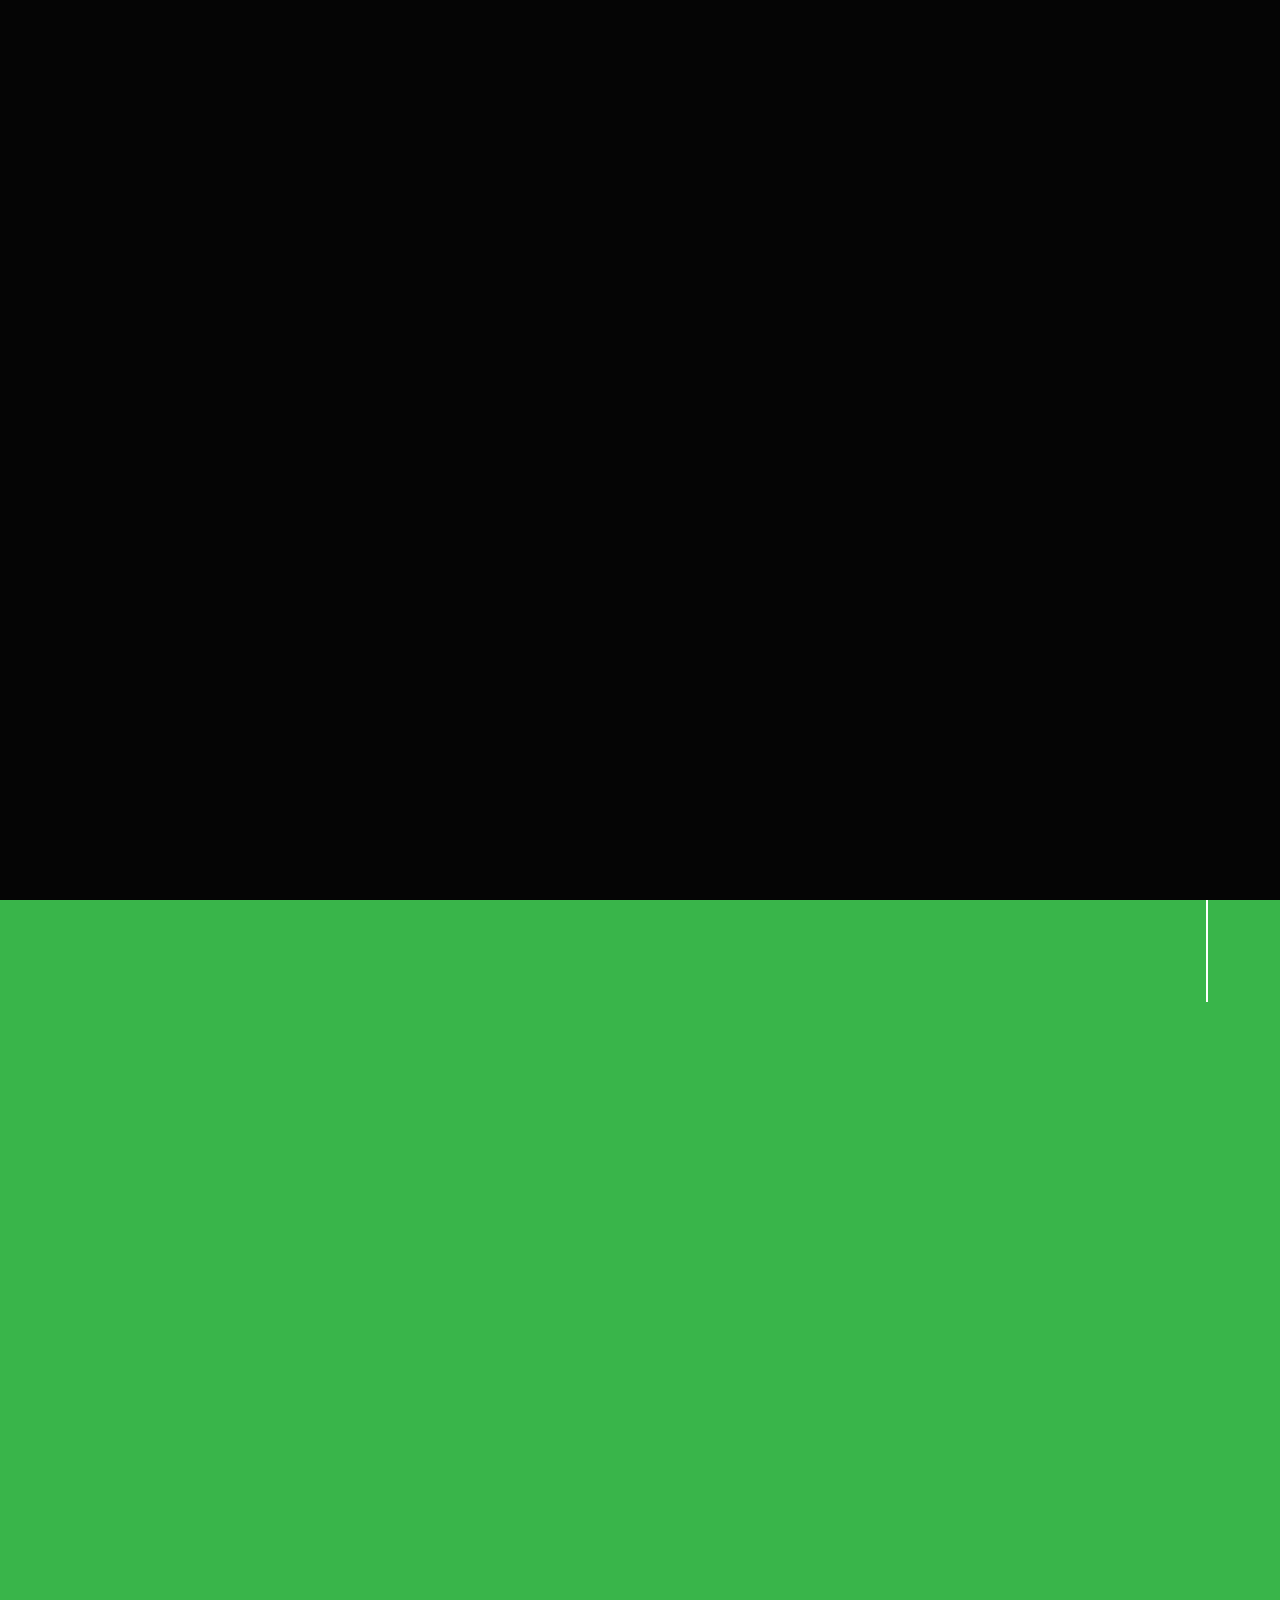
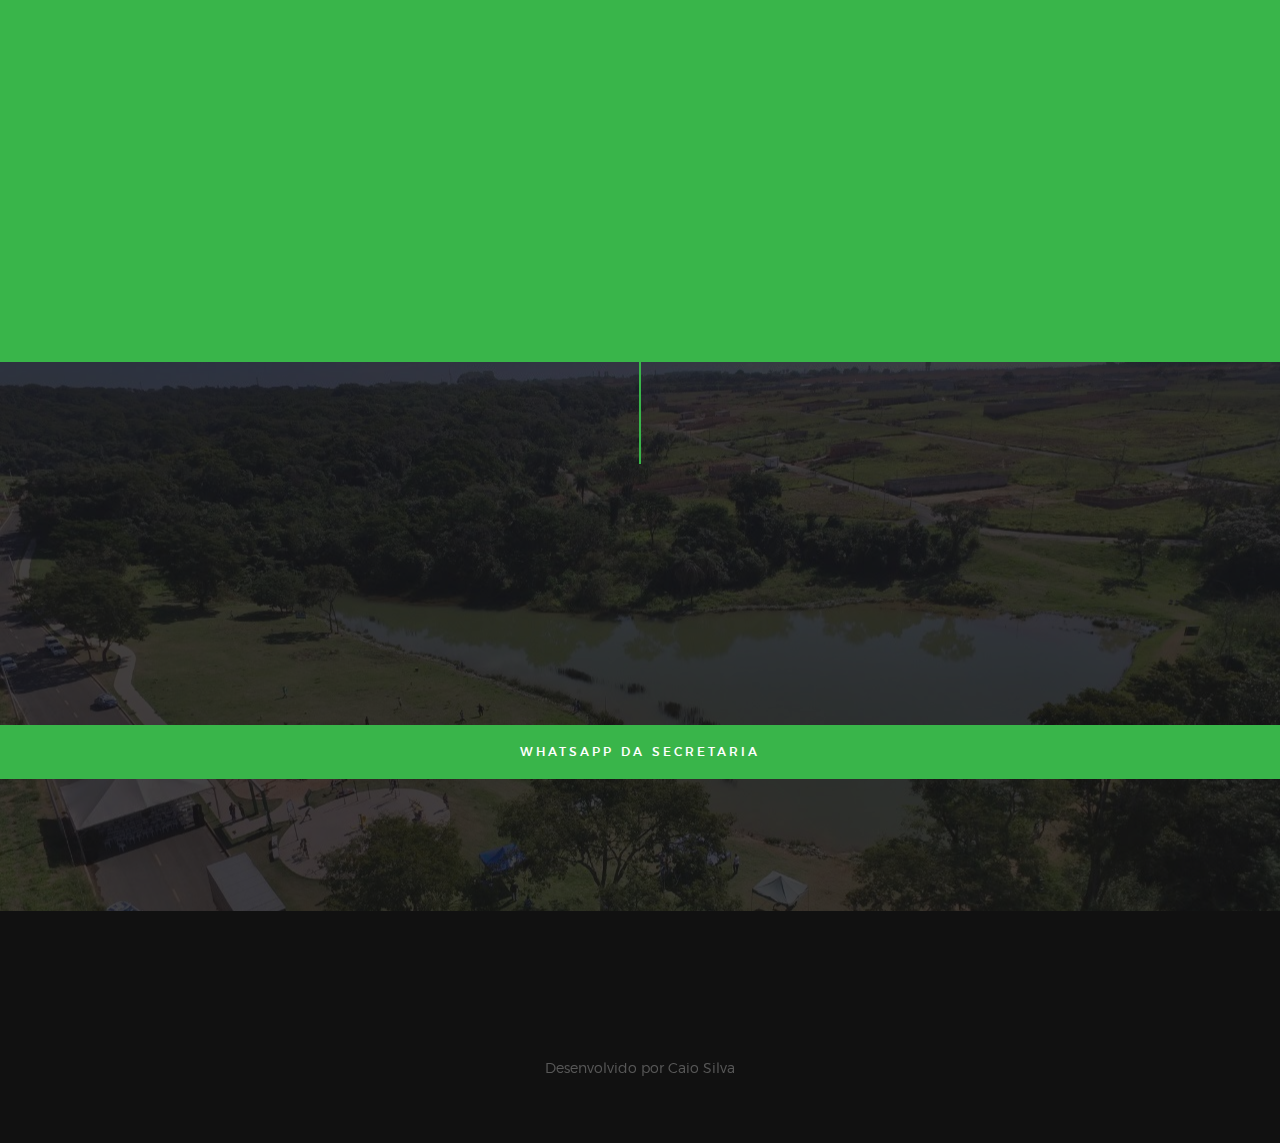
<file: index.html>
<!DOCTYPE html>
<html class="no-js" lang="pt-BR">


<head>

    <!--- basic page needs
    ================================================== -->
    <meta charset="utf-8">
    <title>Meio Ambiente</title>
    <meta name="description" content="">
    <meta name="author" content="">

    <!-- mobile specific metas
    ================================================== -->
    <meta name="viewport" content="width=device-width, initial-scale=1">

    <!-- CSS
    ================================================== -->
    <link rel="stylesheet" href="css/base.css">
    <link rel="stylesheet" href="css/vendor.css">
    <link rel="stylesheet" href="css/main.css">

    <!-- script
    ================================================== -->
    <script src="js/modernizr.js"></script>
    <script src="js/pace.min.js"></script>
</head>

<body id="top">

    <!-- header
    ================================================== -->
    <header class="s-header">
        <nav class="header-nav">

            <a href="#0" class="header-nav__close" title="close"><span>Close</span></a>

            <div class="header-nav__content">
                <h3>Meio Ambiente</h3>

                <ul class="header-nav__list">
                    <li class="current"><a class="smoothscroll" href="#home" title="home">Inicio</a></li>
                    <li><a class="smoothscroll" href="#about" title="about">Entenda mais</a></li>
                    <li><a class="smoothscroll" href="#contact" title="contact">Contato</a></li>
                </ul>
                <ul class="header-nav__social">
                    <li>
                        <a href="https://www.instagram.com/meioambienteval/"><i class="fa fa-instagram"></i></a>
                    </li>
                </ul>

            </div> <!-- end header-nav__content -->

        </nav> <!-- end header-nav -->

        <a class="header-menu-toggle" href="#0">
            <span class="header-menu-text">Menu</span>
            <span class="header-menu-icon"></span>
        </a>

    </header> <!-- end s-header -->


    <!-- home
    ================================================== -->
    <section id="home" class="s-home target-section" data-parallax="scroll" data-image-src="images/hero-bg.jpg"
        data-natural-width=3000 data-natural-height=2000 data-position-y=center>

        <div class="overlay"></div>
        <div class="shadow-overlay"></div>

        <div class="home-content">

            <div class="row home-content__main">

                <h3>Meio Ambiente em Ação </h3>

                <h1>
                    Parabéns, você ajudou <br>
                    a reduzir a emissão <br>
                    de gás carbono! <br>

                </h1>
                <h3>Acesse a cartilha virtual: </h3>
                <div class="home-content__buttons">
                    <a href="pdf1.html" class="btn btn--stroke">
                        Animais Silvestres
                    </a>
                    <a href="pdf2.html" class="btn btn--stroke">
                        Queimadas
                    </a>
                    <a href="pdf3.html" class="btn btn--stroke">
                        água e Biodiversidade
                    </a>
                </div>

            </div>

            <div class="home-content__scroll">
                <a href="#about" class="scroll-link smoothscroll">
                    <span>Entenda Mais</span>
                </a>
            </div>

            <div class="home-content__line"></div>

        </div> <!-- end home-content -->

    </section> <!-- end s-home -->


    <!-- Entenda Mais
    ================================================== -->
    <section id='about' class="s-about">

        <div class="row section-header has-bottom-sep" data-aos="fade-up">
            <div class="col-full">
                <h3 class="subhead subhead--dark">Meio Ambiente em ação</h3>
                <h1 class="display-1 display-1--light">Entenda mais</h1>
            </div>
        </div> <!-- end section-header -->

        <div class="row about-desc" data-aos="fade-up">
            <div class="col-full">
                <p>
                    Em vez de utilizar cartilhas impressa em papel, a secretaria optou
                    por distribuir cartilhas virtuais.
                    <br>

                    Essa medida representa uma economia significativa de recursos naturais, como água e energia, que
                    seriam utilizados no processo de produção dos panfletos impressos, além de evitar a geração de
                    resíduos que demoram anos para se decompor na natureza.
                    <br>

                    Com essa iniciativa, a Secretaria de Meio Ambiente demonstra seu comprometimento com a
                    sustentabilidade e incentiva a população a adotar práticas mais conscientes e responsáveis em
                    relação ao meio ambiente.
                    <br>
                </p>
            </div>
        </div> <!-- end about-desc -->

        <div class="row about-stats stats block-1-4 block-m-1-2 block-mob-full" data-aos="fade-up">

            <div class="col-block stats__col ">
                <div class="stats__count">12</div>
                <h5>KG de CO² a menos </h5>
            </div>
            <div class="col-block stats__col">
                <div class="stats__count">20</div>
                <h5>Arvores Preservadas</h5>
            </div>
        </div> <!-- end about-stats -->

        <div class="about__line"></div>

    </section> <!-- end s-about -->

    <!-- contact
    ================================================== -->
    <section id="contact" class="s-contact">

        <div class="overlay"></div>
        <div class="contact__line"></div>

        <div class="row section-header" data-aos="fade-up">
            <div class="col-full">
                <h3 class="subhead">Contato</h3>
                <h1 class="display-2 display-2--light">O sucesso do Meio Ambiente depende do apoio da comunidade</h1>
            </div>
        </div>


        <div class="form-field">
            <button href="https://wa.me/message/YBXAW2BMRGTIM1" class="full-width btn--primary">WhatsApp da
                Secretaria</button>
        </div>
    </section> <!-- end s-contact -->


    <!-- footer
    ================================================== -->
    <footer>



        <div class="row footer-bottom">

            <div class="col-twelve">
                <div class="copyright">
                    <span>Desenvolvido por Caio Silva</span>
                </div>
                <div class="go-top">
                    <a class="smoothscroll" title="Back to Top" href="#top"><i class="icon-arrow-up"
                            aria-hidden="true"></i></a>
                </div>
            </div>

        </div> <!-- end footer-bottom -->

    </footer> <!-- end footer -->
    <!-- preloader
    ================================================== -->
    <div id="preloader">
        <div id="loader">
            <div class="line-scale-pulse-out">
                <div></div>
                <div></div>
                <div></div>
                <div></div>
                <div></div>
            </div>
        </div>
    </div>


    <!-- Java Script
    ================================================== -->
    <script src="js/jquery-3.2.1.min.js"></script>
    <script src="js/plugins.js"></script>
    <script src="js/main.js"></script>

</body>

</html>
</file>
<file: css/base.css>
/* =================================================================== 
 *
 *  Glint v1.0 Base Stylesheet
 *  11-20-2017
 *  ------------------------------------------------------------------
 *
 *  TOC:
 *  # imports 
 *  # normalize
 *  # basic/base setup styles
 *      ## Media
 *      ## Typography resets 
 *      ## links
 *      ## inputs
 *  # grid
 *      ## medium size devices
 *      ## tablets
 *      ## mobile devices
 *      ## small mobile devices
 *  # block grids
 *      ## medium size devices
 *      ## tablets
 *      ## mobile devices
 *      ## small mobile devices
 *  # MISC
 *
 * =================================================================== */


/* ===================================================================
 * # imports 
 *
 * ------------------------------------------------------------------- */
@import url("font-awesome/css/font-awesome.min.css");
@import url("micons/micons.css");
@import url("fonts.css");


/* ===================================================================
 * # normalize
 * normalize.css v5.0.0 | MIT License | 
 * github.com/necolas/normalize.css
 *
 * ------------------------------------------------------------------- */
html {
    font-family: sans-serif;
    line-height: 1.15;
    -ms-text-size-adjust: 100%;
    -webkit-text-size-adjust: 100%;
}

body {
    margin: 0;
}

article,
aside,
footer,
header,
nav,
section {
    display: block;
}

h1 {
    font-size: 2em;
    margin: 0.67em 0;
}

figcaption,
figure,
main {
    display: block;
}

figure {
    margin: 1em 40px;
}

hr {
    box-sizing: content-box;
    height: 0;
    overflow: visible;
}

pre {
    font-family: monospace, monospace;
    font-size: 1em;
}

a {
    background-color: transparent;
    -webkit-text-decoration-skip: objects;
}

a:active,
a:hover {
    outline-width: 0;
}

abbr[title] {
    border-bottom: none;
    text-decoration: underline;
    text-decoration: underline dotted;
}

b,
strong {
    font-weight: inherit;
}

b,
strong {
    font-weight: bolder;
}

code,
kbd,
samp {
    font-family: monospace, monospace;
    font-size: 1em;
}

dfn {
    font-style: italic;
}

mark {
    background-color: #ff0;
    color: #000;
}

small {
    font-size: 80%;
}

sub,
sup {
    font-size: 75%;
    line-height: 0;
    position: relative;
    vertical-align: baseline;
}

sub {
    bottom: -0.25em;
}

sup {
    top: -0.5em;
}

audio,
video {
    display: inline-block;
}

audio:not([controls]) {
    display: none;
    height: 0;
}

img {
    border-style: none;
}

svg:not(:root) {
    overflow: hidden;
}

button,
input,
optgroup,
select,
textarea {
    font-family: sans-serif;
    font-size: 100%;
    line-height: 1.15;
    margin: 0;
}

button,
input {
    overflow: visible;
}

button,
select {
    text-transform: none;
}

button,
html [type="button"],
[type="reset"],
[type="submit"] {
    -webkit-appearance: button;
}

button::-moz-focus-inner,
[type="button"]::-moz-focus-inner,
[type="reset"]::-moz-focus-inner,
[type="submit"]::-moz-focus-inner {
    border-style: none;
    padding: 0;
}

button:-moz-focusring,
[type="button"]:-moz-focusring,
[type="reset"]:-moz-focusring,
[type="submit"]:-moz-focusring {
    outline: 1px dotted ButtonText;
}

fieldset {
    border: 1px solid #c0c0c0;
    margin: 0 2px;
    padding: 0.35em 0.625em 0.75em;
}

legend {
    box-sizing: border-box;
    color: inherit;
    display: table;
    max-width: 100%;
    padding: 0;
    white-space: normal;
}

progress {
    display: inline-block;
    vertical-align: baseline;
}

textarea {
    overflow: auto;
}

[type="checkbox"],
[type="radio"] {
    box-sizing: border-box;
    padding: 0;
}

[type="number"]::-webkit-inner-spin-button,
[type="number"]::-webkit-outer-spin-button {
    height: auto;
}

[type="search"] {
    -webkit-appearance: textfield;
    outline-offset: -2px;
}

[type="search"]::-webkit-search-cancel-button,
[type="search"]::-webkit-search-decoration {
    -webkit-appearance: none;
}

::-webkit-file-upload-button {
    -webkit-appearance: button;
    font: inherit;
}

details,
menu {
    display: block;
}

summary {
    display: list-item;
}

canvas {
    display: inline-block;
}

template {
    display: none;
}

[hidden] {
    display: none;
}


/* ===================================================================
 * # basic/base setup styles
 *
 * ------------------------------------------------------------------- */
html {
    font-size: 62.5%;
    box-sizing: border-box;
}

*,
*::before,
*::after {
    box-sizing: inherit;
}

body {
    font-weight: normal;
    line-height: 1;
    word-wrap: break-word;
    text-rendering: optimizeLegibility;
    -webkit-overflow-scrolling: touch;
    -webkit-text-size-adjust: none;
}

body,
input,
button {
    -moz-osx-font-smoothing: grayscale;
    -webkit-font-smoothing: antialiased;
}


/* ------------------------------------------------------------------- 
 * ## Media
 * ------------------------------------------------------------------- */
img,
video {
    max-width: 100%;
    height: auto;
}


/* ------------------------------------------------------------------- 
 * ## Typography resets 
 * ------------------------------------------------------------------- */
div,
dl,
dt,
dd,
ul,
ol,
li,
h1,
h2,
h3,
h4,
h5,
h6,
pre,
form,
p,
blockquote,
th,
td {
    margin: 0;
    padding: 0;
}

h1,
h2,
h3,
h4,
h5,
h6 {
    -webkit-font-smoothing: auto;
    -webkit-font-smoothing: antialiased;
    -webkit-font-variant-ligatures: common-ligatures;
    -moz-font-variant-ligatures: common-ligatures;
    font-variant-ligatures: common-ligatures;
    text-rendering: optimizeLegibility;
}

em,
i {
    font-style: italic;
    line-height: inherit;
}

strong,
b {
    font-weight: bold;
    line-height: inherit;
}

small {
    font-size: 60%;
    line-height: inherit;
}

ol,
ul {
    list-style: none;
}

li {
    display: block;
}


/* ------------------------------------------------------------------- 
 * ## links 
 * ------------------------------------------------------------------- */
a {
    text-decoration: none;
    line-height: inherit;
}

a img {
    border: none;
}


/* ------------------------------------------------------------------- 
 * ## inputs 
 * ------------------------------------------------------------------- */
fieldset {
    margin: 0;
    padding: 0;
}

input[type="email"],
input[type="number"],
input[type="search"],
input[type="text"],
input[type="tel"],
input[type="url"],
input[type="password"],
textarea {
    -webkit-appearance: none;
    -moz-appearance: none;
    -ms-appearance: none;
    -o-appearance: none;
    appearance: none;
}


/* ===================================================================
 * # grid
 *
 * ------------------------------------------------------------------- */
.row {
    width: 94%;
    max-width: 1200px;
    margin: 0 auto;
}

.row:after {
    content: "";
    display: table;
    clear: both;
}

.row .row {
    width: auto;
    max-width: none;
    margin-left: -20px;
    margin-right: -20px;
}


/* column blocks
 * -------------------------------------- */
[class*="col-"] {
    float: left;
    padding: 0 20px;
}

[class*="col-"]+[class*="col-"].end {
    float: right;
}


/* column width classes 
 * -------------------------------------- */
.col-one {
    width: 8.33333%;
}

.col-two,
.col-1-6 {
    width: 16.66667%;
}

.col-three,
.col-1-4 {
    width: 25%;
}

.col-four,
.col-1-3 {
    width: 33.33333%;
}

.col-five {
    width: 41.66667%;
}

.col-six,
.col-1-2 {
    width: 50%;
}

.col-seven {
    width: 58.33333%;
}

.col-eight,
.col-2-3 {
    width: 66.66667%;
}

.col-nine,
.col-3-4 {
    width: 75%;
}

.col-ten,
.col-5-6 {
    width: 83.33333%;
}

.col-eleven {
    width: 91.66667%;
}

.col-twelve,
.col-full {
    width: 100%;
}


/* ------------------------------------------------------------------- 
 * ## medium size devices
 * ------------------------------------------------------------------- */
@media only screen and (max-width: 1200px) {
    .row .row {
        margin-left: -15px;
        margin-right: -15px;
    }
    [class*="col-"] {
        padding: 0 15px;
    }
    .md-two,
    .md-1-6 {
        width: 16.66667%;
    }
    .md-one {
        width: 8.33333%;
    }
    .md-three,
    .md-1-4 {
        width: 25%;
    }
    .md-four,
    .md-1-3 {
        width: 33.33333%;
    }
    .md-five {
        width: 41.66667%;
    }
    .md-six,
    .md-1-2 {
        width: 50%;
    }
    .md-seven {
        width: 58.33333%;
    }
    .md-eight,
    .md-2-3 {
        width: 66.66667%;
    }
    .md-nine,
    .md-3-4 {
        width: 75%;
    }
    .md-ten,
    .md-5-6 {
        width: 83.33333%;
    }
    .md-eleven {
        width: 91.66667%;
    }
    .md-twelve,
    .md-full {
        width: 100%;
    }
}


/* ------------------------------------------------------------------- 
 * ## tablets
 * ------------------------------------------------------------------- */
@media only screen and (max-width: 800px) {
    .row {
        width: 90%;
    }
    .tab-1-4 {
        width: 25%;
    }
    .tab-1-3 {
        width: 33.33333%;
    }
    .tab-1-2 {
        width: 50%;
    }
    .tab-2-3 {
        width: 66.66667%;
    }
    .tab-3-4 {
        width: 75%;
    }
    .tab-full {
        width: 100%;
    }
}


/* ------------------------------------------------------------------- 
 * ## mobile devices
 * ------------------------------------------------------------------- */
@media only screen and (max-width: 600px) {
    .row {
        width: auto;
        padding-left: 25px;
        padding-right: 25px;
    }
    .row .row {
        margin-left: -10px;
        margin-right: -10px;
    }
    [class*="col-"] {
        padding: 0 10px;
    }
    .mob-1-4 {
        width: 25%;
    }
    .mob-1-3 {
        width: 33.33333%;
    }
    .mob-1-2 {
        width: 50%;
    }
    .mob-2-3 {
        width: 66.66667%;
    }
    .mob-3-4 {
        width: 75%;
    }
    .mob-full {
        width: 100%;
    }
}


/* ------------------------------------------------------------------- 
 * ## small mobile devices
 * ------------------------------------------------------------------- */

/* stack columns on small mobile devices
 * ------------------------------------------------------------------- */

@media only screen and (max-width: 400px) {
    .row .row {
        padding-left: 0;
        padding-right: 0;
        margin-left: 0;
        margin-right: 0;
    }
    [class*="col-"] {
        width: 100% !important;
        float: none !important;
        clear: both !important;
        margin-left: 0;
        margin-right: 0;
        padding: 0;
    }
    [class*="col-"]+[class*="col-"].end {
        float: none;
    }
}


/* ===================================================================
 * # block grids
 * ------------------------------------------------------------------- */

/*   Equally-sized columns define at row level
 * ------------------------------------------------------------------- */
[class*="block-"]:after {
    content: "";
    display: table;
    clear: both;
}

.block-1-6 .col-block {
    width: 16.66667%;
}

.block-1-5 .col-block {
    width: 20%;
}

.block-1-4 .col-block {
    width: 25%;
}

.block-1-3 .col-block {
    width: 33.33333%;
}

.block-1-2 .col-block {
    width: 50%;
}


/**
 * Clearing for block grid columns. Allow columns with 
 * different heights to align properly.
 */

.block-1-6 .col-block:nth-child(6n+1),
.block-1-5 .col-block:nth-child(5n+1),
.block-1-4 .col-block:nth-child(4n+1),
.block-1-3 .col-block:nth-child(3n+1),
.block-1-2 .col-block:nth-child(2n+1) {
    clear: both;
}


/* ------------------------------------------------------------------- 
 * ## medium size devices
 * ------------------------------------------------------------------- */
@media only screen and (max-width: 1200px) {
    .block-m-1-6 .col-block {
        width: 16.66667%;
    }
    .block-m-1-5 .col-block {
        width: 20%;
    }
    .block-m-1-4 .col-block {
        width: 25%;
    }
    .block-m-1-3 .col-block {
        width: 33.33333%;
    }
    .block-m-1-2 .col-block {
        width: 50%;
    }
    .block-m-full .col-block {
        width: 100%;
        clear: both;
    }
    [class*="block-m-"] .col-block:nth-child(n) {
        clear: none;
    }
    .block-m-1-6 .col-block:nth-child(6n+1),
    .block-m-1-5 .col-block:nth-child(5n+1),
    .block-m-1-4 .col-block:nth-child(4n+1),
    .block-m-1-3 .col-block:nth-child(3n+1),
    .block-m-1-2 .col-block:nth-child(2n+1) {
        clear: both;
    }
}


/* ------------------------------------------------------------------- 
 * ## tablets
 * ------------------------------------------------------------------- */
@media only screen and (max-width: 800px) {
    .block-tab-1-6 .col-block {
        width: 16.66667%;
    }
    .block-tab-1-5 .col-block {
        width: 20%;
    }
    .block-tab-1-4 .col-block {
        width: 25%;
    }
    .block-tab-1-3 .col-block {
        width: 33.33333%;
    }
    .block-tab-1-2 .col-block {
        width: 50%;
    }
    .block-tab-full .col-block {
        width: 100%;
        clear: both;
    }
    [class*="block-tab-"] .col-block:nth-child(n) {
        clear: none;
    }
    .block-tab-1-6 .col-block:nth-child(6n+1),
    .block-tab-1-6 .col-block:nth-child(5n+1),
    .block-tab-1-4 .col-block:nth-child(4n+1),
    .block-tab-1-3 .col-block:nth-child(3n+1),
    .block-tab-1-2 .col-block:nth-child(2n+1) {
        clear: both;
    }
}


/* ------------------------------------------------------------------- 
 * ## mobile devices
 * ------------------------------------------------------------------- */
@media only screen and (max-width: 600px) {
    .block-mob-1-6 .col-block {
        width: 16.66667%;
    }
    .block-mob-1-5 .col-block {
        width: 20%;
    }
    .block-mob-1-4 .col-block {
        width: 25%;
    }
    .block-mob-1-3 .col-block {
        width: 33.33333%;
    }
    .block-mob-1-2 .col-block {
        width: 50%;
    }
    .block-mob-full .col-block {
        width: 100%;
        clear: both;
    }
    [class*="block-mob-"] .col-block:nth-child(n) {
        clear: none;
    }
    .block-mob-1-6 .col-block:nth-child(6n+1),
    .block-mob-1-5 .col-block:nth-child(5n+1),
    .block-mob-1-4 .col-block:nth-child(4n+1),
    .block-mob-1-3 .col-block:nth-child(3n+1),
    .block-mob-1-2 .col-block:nth-child(2n+1) {
        clear: both;
    }
}


/* ------------------------------------------------------------------- 
 * ## small mobile devices
 * ------------------------------------------------------------------- */

/* stack columns on small mobile devices
 * ------------------------------------------------------------------- */

@media only screen and (max-width: 400px) {
    .stack .col-block {
        width: 100% !important;
        float: none !important;
        clear: both !important;
        margin-left: 0;
        margin-right: 0;
    }
}


/* ===================================================================
 * # MISC
 *
 * ------------------------------------------------------------------- */
.group:after {
    content: "";
    display: table;
    clear: both;
}


/* Misc Helper Styles
 * -------------------------------------- */
.is-hidden {
    display: none;
}

.is-invisible {
    visibility: hidden;
}

.antialiased {
    -webkit-font-smoothing: antialiased;
    -moz-osx-font-smoothing: grayscale;
}

.overflow-hidden {
    overflow: hidden;
}

.remove-bottom {
    margin-bottom: 0;
}

.half-bottom {
    margin-bottom: 1.5rem !important;
}

.add-bottom {
    margin-bottom: 3rem !important;
}

.no-border {
    border: none;
}

.full-width {
    width: 100%;
}

.text-center {
    text-align: center;
}

.text-left {
    text-align: left;
}

.text-right {
    text-align: right;
}

.pull-left {
    float: left;
}

.pull-right {
    float: right;
}

.align-center {
    margin-left: auto;
    margin-right: auto;
    text-align: center;
}


/*# sourceMappingURL=base.css.map */
</file>
<file: css/vendor.css>
/* =================================================================== 
 *
 *  Glint v1.0 Vendor/Third Party CSS 
 *  11-20-2017
 *  ------------------------------------------------------------------
 *
 *  TOC:
 *  # animate on scroll
 *  # slick slider
 *  # photoswipe
 *  # photoSwipe skin
 *
 * =================================================================== */


/* ===================================================================
 * # animate on scroll 
 * https://michalsnik.github.io/aos/
 *
 * ------------------------------------------------------------------- */
[data-aos][data-aos][data-aos-duration='50'], body[data-aos-duration='50'] [data-aos] {
    transition-duration: 50ms;
}

[data-aos][data-aos][data-aos-delay='50'], body[data-aos-delay='50'] [data-aos] {
    transition-delay: 0;
}

[data-aos][data-aos][data-aos-delay='50'].aos-animate, body[data-aos-delay='50'] [data-aos].aos-animate {
    transition-delay: 50ms;
}

[data-aos][data-aos][data-aos-duration='100'], body[data-aos-duration='100'] [data-aos] {
    transition-duration: .1s;
}

[data-aos][data-aos][data-aos-delay='100'], body[data-aos-delay='100'] [data-aos] {
    transition-delay: 0;
}

[data-aos][data-aos][data-aos-delay='100'].aos-animate, body[data-aos-delay='100'] [data-aos].aos-animate {
    transition-delay: .1s;
}

[data-aos][data-aos][data-aos-duration='150'], body[data-aos-duration='150'] [data-aos] {
    transition-duration: .15s;
}

[data-aos][data-aos][data-aos-delay='150'], body[data-aos-delay='150'] [data-aos] {
    transition-delay: 0;
}

[data-aos][data-aos][data-aos-delay='150'].aos-animate, body[data-aos-delay='150'] [data-aos].aos-animate {
    transition-delay: .15s;
}

[data-aos][data-aos][data-aos-duration='200'], body[data-aos-duration='200'] [data-aos] {
    transition-duration: .2s;
}

[data-aos][data-aos][data-aos-delay='200'], body[data-aos-delay='200'] [data-aos] {
    transition-delay: 0;
}

[data-aos][data-aos][data-aos-delay='200'].aos-animate, body[data-aos-delay='200'] [data-aos].aos-animate {
    transition-delay: .2s;
}

[data-aos][data-aos][data-aos-duration='250'], body[data-aos-duration='250'] [data-aos] {
    transition-duration: .25s;
}

[data-aos][data-aos][data-aos-delay='250'], body[data-aos-delay='250'] [data-aos] {
    transition-delay: 0;
}

[data-aos][data-aos][data-aos-delay='250'].aos-animate, body[data-aos-delay='250'] [data-aos].aos-animate {
    transition-delay: .25s;
}

[data-aos][data-aos][data-aos-duration='300'], body[data-aos-duration='300'] [data-aos] {
    transition-duration: .3s;
}

[data-aos][data-aos][data-aos-delay='300'], body[data-aos-delay='300'] [data-aos] {
    transition-delay: 0;
}

[data-aos][data-aos][data-aos-delay='300'].aos-animate, body[data-aos-delay='300'] [data-aos].aos-animate {
    transition-delay: .3s;
}

[data-aos][data-aos][data-aos-duration='350'], body[data-aos-duration='350'] [data-aos] {
    transition-duration: .35s;
}

[data-aos][data-aos][data-aos-delay='350'], body[data-aos-delay='350'] [data-aos] {
    transition-delay: 0;
}

[data-aos][data-aos][data-aos-delay='350'].aos-animate, body[data-aos-delay='350'] [data-aos].aos-animate {
    transition-delay: .35s;
}

[data-aos][data-aos][data-aos-duration='400'], body[data-aos-duration='400'] [data-aos] {
    transition-duration: .4s;
}

[data-aos][data-aos][data-aos-delay='400'], body[data-aos-delay='400'] [data-aos] {
    transition-delay: 0;
}

[data-aos][data-aos][data-aos-delay='400'].aos-animate, body[data-aos-delay='400'] [data-aos].aos-animate {
    transition-delay: .4s;
}

[data-aos][data-aos][data-aos-duration='450'], body[data-aos-duration='450'] [data-aos] {
    transition-duration: .45s;
}

[data-aos][data-aos][data-aos-delay='450'], body[data-aos-delay='450'] [data-aos] {
    transition-delay: 0;
}

[data-aos][data-aos][data-aos-delay='450'].aos-animate, body[data-aos-delay='450'] [data-aos].aos-animate {
    transition-delay: .45s;
}

[data-aos][data-aos][data-aos-duration='500'], body[data-aos-duration='500'] [data-aos] {
    transition-duration: .5s;
}

[data-aos][data-aos][data-aos-delay='500'], body[data-aos-delay='500'] [data-aos] {
    transition-delay: 0;
}

[data-aos][data-aos][data-aos-delay='500'].aos-animate, body[data-aos-delay='500'] [data-aos].aos-animate {
    transition-delay: .5s;
}

[data-aos][data-aos][data-aos-duration='550'], body[data-aos-duration='550'] [data-aos] {
    transition-duration: .55s;
}

[data-aos][data-aos][data-aos-delay='550'], body[data-aos-delay='550'] [data-aos] {
    transition-delay: 0;
}

[data-aos][data-aos][data-aos-delay='550'].aos-animate, body[data-aos-delay='550'] [data-aos].aos-animate {
    transition-delay: .55s;
}

[data-aos][data-aos][data-aos-duration='600'], body[data-aos-duration='600'] [data-aos] {
    transition-duration: .6s;
}

[data-aos][data-aos][data-aos-delay='600'], body[data-aos-delay='600'] [data-aos] {
    transition-delay: 0;
}

[data-aos][data-aos][data-aos-delay='600'].aos-animate, body[data-aos-delay='600'] [data-aos].aos-animate {
    transition-delay: .6s;
}

[data-aos][data-aos][data-aos-duration='650'], body[data-aos-duration='650'] [data-aos] {
    transition-duration: .65s;
}

[data-aos][data-aos][data-aos-delay='650'], body[data-aos-delay='650'] [data-aos] {
    transition-delay: 0;
}

[data-aos][data-aos][data-aos-delay='650'].aos-animate, body[data-aos-delay='650'] [data-aos].aos-animate {
    transition-delay: .65s;
}

[data-aos][data-aos][data-aos-duration='700'], body[data-aos-duration='700'] [data-aos] {
    transition-duration: .7s;
}

[data-aos][data-aos][data-aos-delay='700'], body[data-aos-delay='700'] [data-aos] {
    transition-delay: 0;
}

[data-aos][data-aos][data-aos-delay='700'].aos-animate, body[data-aos-delay='700'] [data-aos].aos-animate {
    transition-delay: .7s;
}

[data-aos][data-aos][data-aos-duration='750'], body[data-aos-duration='750'] [data-aos] {
    transition-duration: .75s;
}

[data-aos][data-aos][data-aos-delay='750'], body[data-aos-delay='750'] [data-aos] {
    transition-delay: 0;
}

[data-aos][data-aos][data-aos-delay='750'].aos-animate, body[data-aos-delay='750'] [data-aos].aos-animate {
    transition-delay: .75s;
}

[data-aos][data-aos][data-aos-duration='800'], body[data-aos-duration='800'] [data-aos] {
    transition-duration: .8s;
}

[data-aos][data-aos][data-aos-delay='800'], body[data-aos-delay='800'] [data-aos] {
    transition-delay: 0;
}

[data-aos][data-aos][data-aos-delay='800'].aos-animate, body[data-aos-delay='800'] [data-aos].aos-animate {
    transition-delay: .8s;
}

[data-aos][data-aos][data-aos-duration='850'], body[data-aos-duration='850'] [data-aos] {
    transition-duration: .85s;
}

[data-aos][data-aos][data-aos-delay='850'], body[data-aos-delay='850'] [data-aos] {
    transition-delay: 0;
}

[data-aos][data-aos][data-aos-delay='850'].aos-animate, body[data-aos-delay='850'] [data-aos].aos-animate {
    transition-delay: .85s;
}

[data-aos][data-aos][data-aos-duration='900'], body[data-aos-duration='900'] [data-aos] {
    transition-duration: .9s;
}

[data-aos][data-aos][data-aos-delay='900'], body[data-aos-delay='900'] [data-aos] {
    transition-delay: 0;
}

[data-aos][data-aos][data-aos-delay='900'].aos-animate, body[data-aos-delay='900'] [data-aos].aos-animate {
    transition-delay: .9s;
}

[data-aos][data-aos][data-aos-duration='950'], body[data-aos-duration='950'] [data-aos] {
    transition-duration: .95s;
}

[data-aos][data-aos][data-aos-delay='950'], body[data-aos-delay='950'] [data-aos] {
    transition-delay: 0;
}

[data-aos][data-aos][data-aos-delay='950'].aos-animate, body[data-aos-delay='950'] [data-aos].aos-animate {
    transition-delay: .95s;
}

[data-aos][data-aos][data-aos-duration='1000'], body[data-aos-duration='1000'] [data-aos] {
    transition-duration: 1s;
}

[data-aos][data-aos][data-aos-delay='1000'], body[data-aos-delay='1000'] [data-aos] {
    transition-delay: 0;
}

[data-aos][data-aos][data-aos-delay='1000'].aos-animate, body[data-aos-delay='1000'] [data-aos].aos-animate {
    transition-delay: 1s;
}

[data-aos][data-aos][data-aos-duration='1050'], body[data-aos-duration='1050'] [data-aos] {
    transition-duration: 1.05s;
}

[data-aos][data-aos][data-aos-delay='1050'], body[data-aos-delay='1050'] [data-aos] {
    transition-delay: 0;
}

[data-aos][data-aos][data-aos-delay='1050'].aos-animate, body[data-aos-delay='1050'] [data-aos].aos-animate {
    transition-delay: 1.05s;
}

[data-aos][data-aos][data-aos-duration='1100'], body[data-aos-duration='1100'] [data-aos] {
    transition-duration: 1.1s;
}

[data-aos][data-aos][data-aos-delay='1100'], body[data-aos-delay='1100'] [data-aos] {
    transition-delay: 0;
}

[data-aos][data-aos][data-aos-delay='1100'].aos-animate, body[data-aos-delay='1100'] [data-aos].aos-animate {
    transition-delay: 1.1s;
}

[data-aos][data-aos][data-aos-duration='1150'], body[data-aos-duration='1150'] [data-aos] {
    transition-duration: 1.15s;
}

[data-aos][data-aos][data-aos-delay='1150'], body[data-aos-delay='1150'] [data-aos] {
    transition-delay: 0;
}

[data-aos][data-aos][data-aos-delay='1150'].aos-animate, body[data-aos-delay='1150'] [data-aos].aos-animate {
    transition-delay: 1.15s;
}

[data-aos][data-aos][data-aos-duration='1200'], body[data-aos-duration='1200'] [data-aos] {
    transition-duration: 1.2s;
}

[data-aos][data-aos][data-aos-delay='1200'], body[data-aos-delay='1200'] [data-aos] {
    transition-delay: 0;
}

[data-aos][data-aos][data-aos-delay='1200'].aos-animate, body[data-aos-delay='1200'] [data-aos].aos-animate {
    transition-delay: 1.2s;
}

[data-aos][data-aos][data-aos-duration='1250'], body[data-aos-duration='1250'] [data-aos] {
    transition-duration: 1.25s;
}

[data-aos][data-aos][data-aos-delay='1250'], body[data-aos-delay='1250'] [data-aos] {
    transition-delay: 0;
}

[data-aos][data-aos][data-aos-delay='1250'].aos-animate, body[data-aos-delay='1250'] [data-aos].aos-animate {
    transition-delay: 1.25s;
}

[data-aos][data-aos][data-aos-duration='1300'], body[data-aos-duration='1300'] [data-aos] {
    transition-duration: 1.3s;
}

[data-aos][data-aos][data-aos-delay='1300'], body[data-aos-delay='1300'] [data-aos] {
    transition-delay: 0;
}

[data-aos][data-aos][data-aos-delay='1300'].aos-animate, body[data-aos-delay='1300'] [data-aos].aos-animate {
    transition-delay: 1.3s;
}

[data-aos][data-aos][data-aos-duration='1350'], body[data-aos-duration='1350'] [data-aos] {
    transition-duration: 1.35s;
}

[data-aos][data-aos][data-aos-delay='1350'], body[data-aos-delay='1350'] [data-aos] {
    transition-delay: 0;
}

[data-aos][data-aos][data-aos-delay='1350'].aos-animate, body[data-aos-delay='1350'] [data-aos].aos-animate {
    transition-delay: 1.35s;
}

[data-aos][data-aos][data-aos-duration='1400'], body[data-aos-duration='1400'] [data-aos] {
    transition-duration: 1.4s;
}

[data-aos][data-aos][data-aos-delay='1400'], body[data-aos-delay='1400'] [data-aos] {
    transition-delay: 0;
}

[data-aos][data-aos][data-aos-delay='1400'].aos-animate, body[data-aos-delay='1400'] [data-aos].aos-animate {
    transition-delay: 1.4s;
}

[data-aos][data-aos][data-aos-duration='1450'], body[data-aos-duration='1450'] [data-aos] {
    transition-duration: 1.45s;
}

[data-aos][data-aos][data-aos-delay='1450'], body[data-aos-delay='1450'] [data-aos] {
    transition-delay: 0;
}

[data-aos][data-aos][data-aos-delay='1450'].aos-animate, body[data-aos-delay='1450'] [data-aos].aos-animate {
    transition-delay: 1.45s;
}

[data-aos][data-aos][data-aos-duration='1500'], body[data-aos-duration='1500'] [data-aos] {
    transition-duration: 1.5s;
}

[data-aos][data-aos][data-aos-delay='1500'], body[data-aos-delay='1500'] [data-aos] {
    transition-delay: 0;
}

[data-aos][data-aos][data-aos-delay='1500'].aos-animate, body[data-aos-delay='1500'] [data-aos].aos-animate {
    transition-delay: 1.5s;
}

[data-aos][data-aos][data-aos-duration='1550'], body[data-aos-duration='1550'] [data-aos] {
    transition-duration: 1.55s;
}

[data-aos][data-aos][data-aos-delay='1550'], body[data-aos-delay='1550'] [data-aos] {
    transition-delay: 0;
}

[data-aos][data-aos][data-aos-delay='1550'].aos-animate, body[data-aos-delay='1550'] [data-aos].aos-animate {
    transition-delay: 1.55s;
}

[data-aos][data-aos][data-aos-duration='1600'], body[data-aos-duration='1600'] [data-aos] {
    transition-duration: 1.6s;
}

[data-aos][data-aos][data-aos-delay='1600'], body[data-aos-delay='1600'] [data-aos] {
    transition-delay: 0;
}

[data-aos][data-aos][data-aos-delay='1600'].aos-animate, body[data-aos-delay='1600'] [data-aos].aos-animate {
    transition-delay: 1.6s;
}

[data-aos][data-aos][data-aos-duration='1650'], body[data-aos-duration='1650'] [data-aos] {
    transition-duration: 1.65s;
}

[data-aos][data-aos][data-aos-delay='1650'], body[data-aos-delay='1650'] [data-aos] {
    transition-delay: 0;
}

[data-aos][data-aos][data-aos-delay='1650'].aos-animate, body[data-aos-delay='1650'] [data-aos].aos-animate {
    transition-delay: 1.65s;
}

[data-aos][data-aos][data-aos-duration='1700'], body[data-aos-duration='1700'] [data-aos] {
    transition-duration: 1.7s;
}

[data-aos][data-aos][data-aos-delay='1700'], body[data-aos-delay='1700'] [data-aos] {
    transition-delay: 0;
}

[data-aos][data-aos][data-aos-delay='1700'].aos-animate, body[data-aos-delay='1700'] [data-aos].aos-animate {
    transition-delay: 1.7s;
}

[data-aos][data-aos][data-aos-duration='1750'], body[data-aos-duration='1750'] [data-aos] {
    transition-duration: 1.75s;
}

[data-aos][data-aos][data-aos-delay='1750'], body[data-aos-delay='1750'] [data-aos] {
    transition-delay: 0;
}

[data-aos][data-aos][data-aos-delay='1750'].aos-animate, body[data-aos-delay='1750'] [data-aos].aos-animate {
    transition-delay: 1.75s;
}

[data-aos][data-aos][data-aos-duration='1800'], body[data-aos-duration='1800'] [data-aos] {
    transition-duration: 1.8s;
}

[data-aos][data-aos][data-aos-delay='1800'], body[data-aos-delay='1800'] [data-aos] {
    transition-delay: 0;
}

[data-aos][data-aos][data-aos-delay='1800'].aos-animate, body[data-aos-delay='1800'] [data-aos].aos-animate {
    transition-delay: 1.8s;
}

[data-aos][data-aos][data-aos-duration='1850'], body[data-aos-duration='1850'] [data-aos] {
    transition-duration: 1.85s;
}

[data-aos][data-aos][data-aos-delay='1850'], body[data-aos-delay='1850'] [data-aos] {
    transition-delay: 0;
}

[data-aos][data-aos][data-aos-delay='1850'].aos-animate, body[data-aos-delay='1850'] [data-aos].aos-animate {
    transition-delay: 1.85s;
}

[data-aos][data-aos][data-aos-duration='1900'], body[data-aos-duration='1900'] [data-aos] {
    transition-duration: 1.9s;
}

[data-aos][data-aos][data-aos-delay='1900'], body[data-aos-delay='1900'] [data-aos] {
    transition-delay: 0;
}

[data-aos][data-aos][data-aos-delay='1900'].aos-animate, body[data-aos-delay='1900'] [data-aos].aos-animate {
    transition-delay: 1.9s;
}

[data-aos][data-aos][data-aos-duration='1950'], body[data-aos-duration='1950'] [data-aos] {
    transition-duration: 1.95s;
}

[data-aos][data-aos][data-aos-delay='1950'], body[data-aos-delay='1950'] [data-aos] {
    transition-delay: 0;
}

[data-aos][data-aos][data-aos-delay='1950'].aos-animate, body[data-aos-delay='1950'] [data-aos].aos-animate {
    transition-delay: 1.95s;
}

[data-aos][data-aos][data-aos-duration='2000'], body[data-aos-duration='2000'] [data-aos] {
    transition-duration: 2s;
}

[data-aos][data-aos][data-aos-delay='2000'], body[data-aos-delay='2000'] [data-aos] {
    transition-delay: 0;
}

[data-aos][data-aos][data-aos-delay='2000'].aos-animate, body[data-aos-delay='2000'] [data-aos].aos-animate {
    transition-delay: 2s;
}

[data-aos][data-aos][data-aos-duration='2050'], body[data-aos-duration='2050'] [data-aos] {
    transition-duration: 2.05s;
}

[data-aos][data-aos][data-aos-delay='2050'], body[data-aos-delay='2050'] [data-aos] {
    transition-delay: 0;
}

[data-aos][data-aos][data-aos-delay='2050'].aos-animate, body[data-aos-delay='2050'] [data-aos].aos-animate {
    transition-delay: 2.05s;
}

[data-aos][data-aos][data-aos-duration='2100'], body[data-aos-duration='2100'] [data-aos] {
    transition-duration: 2.1s;
}

[data-aos][data-aos][data-aos-delay='2100'], body[data-aos-delay='2100'] [data-aos] {
    transition-delay: 0;
}

[data-aos][data-aos][data-aos-delay='2100'].aos-animate, body[data-aos-delay='2100'] [data-aos].aos-animate {
    transition-delay: 2.1s;
}

[data-aos][data-aos][data-aos-duration='2150'], body[data-aos-duration='2150'] [data-aos] {
    transition-duration: 2.15s;
}

[data-aos][data-aos][data-aos-delay='2150'], body[data-aos-delay='2150'] [data-aos] {
    transition-delay: 0;
}

[data-aos][data-aos][data-aos-delay='2150'].aos-animate, body[data-aos-delay='2150'] [data-aos].aos-animate {
    transition-delay: 2.15s;
}

[data-aos][data-aos][data-aos-duration='2200'], body[data-aos-duration='2200'] [data-aos] {
    transition-duration: 2.2s;
}

[data-aos][data-aos][data-aos-delay='2200'], body[data-aos-delay='2200'] [data-aos] {
    transition-delay: 0;
}

[data-aos][data-aos][data-aos-delay='2200'].aos-animate, body[data-aos-delay='2200'] [data-aos].aos-animate {
    transition-delay: 2.2s;
}

[data-aos][data-aos][data-aos-duration='2250'], body[data-aos-duration='2250'] [data-aos] {
    transition-duration: 2.25s;
}

[data-aos][data-aos][data-aos-delay='2250'], body[data-aos-delay='2250'] [data-aos] {
    transition-delay: 0;
}

[data-aos][data-aos][data-aos-delay='2250'].aos-animate, body[data-aos-delay='2250'] [data-aos].aos-animate {
    transition-delay: 2.25s;
}

[data-aos][data-aos][data-aos-duration='2300'], body[data-aos-duration='2300'] [data-aos] {
    transition-duration: 2.3s;
}

[data-aos][data-aos][data-aos-delay='2300'], body[data-aos-delay='2300'] [data-aos] {
    transition-delay: 0;
}

[data-aos][data-aos][data-aos-delay='2300'].aos-animate, body[data-aos-delay='2300'] [data-aos].aos-animate {
    transition-delay: 2.3s;
}

[data-aos][data-aos][data-aos-duration='2350'], body[data-aos-duration='2350'] [data-aos] {
    transition-duration: 2.35s;
}

[data-aos][data-aos][data-aos-delay='2350'], body[data-aos-delay='2350'] [data-aos] {
    transition-delay: 0;
}

[data-aos][data-aos][data-aos-delay='2350'].aos-animate, body[data-aos-delay='2350'] [data-aos].aos-animate {
    transition-delay: 2.35s;
}

[data-aos][data-aos][data-aos-duration='2400'], body[data-aos-duration='2400'] [data-aos] {
    transition-duration: 2.4s;
}

[data-aos][data-aos][data-aos-delay='2400'], body[data-aos-delay='2400'] [data-aos] {
    transition-delay: 0;
}

[data-aos][data-aos][data-aos-delay='2400'].aos-animate, body[data-aos-delay='2400'] [data-aos].aos-animate {
    transition-delay: 2.4s;
}

[data-aos][data-aos][data-aos-duration='2450'], body[data-aos-duration='2450'] [data-aos] {
    transition-duration: 2.45s;
}

[data-aos][data-aos][data-aos-delay='2450'], body[data-aos-delay='2450'] [data-aos] {
    transition-delay: 0;
}

[data-aos][data-aos][data-aos-delay='2450'].aos-animate, body[data-aos-delay='2450'] [data-aos].aos-animate {
    transition-delay: 2.45s;
}

[data-aos][data-aos][data-aos-duration='2500'], body[data-aos-duration='2500'] [data-aos] {
    transition-duration: 2.5s;
}

[data-aos][data-aos][data-aos-delay='2500'], body[data-aos-delay='2500'] [data-aos] {
    transition-delay: 0;
}

[data-aos][data-aos][data-aos-delay='2500'].aos-animate, body[data-aos-delay='2500'] [data-aos].aos-animate {
    transition-delay: 2.5s;
}

[data-aos][data-aos][data-aos-duration='2550'], body[data-aos-duration='2550'] [data-aos] {
    transition-duration: 2.55s;
}

[data-aos][data-aos][data-aos-delay='2550'], body[data-aos-delay='2550'] [data-aos] {
    transition-delay: 0;
}

[data-aos][data-aos][data-aos-delay='2550'].aos-animate, body[data-aos-delay='2550'] [data-aos].aos-animate {
    transition-delay: 2.55s;
}

[data-aos][data-aos][data-aos-duration='2600'], body[data-aos-duration='2600'] [data-aos] {
    transition-duration: 2.6s;
}

[data-aos][data-aos][data-aos-delay='2600'], body[data-aos-delay='2600'] [data-aos] {
    transition-delay: 0;
}

[data-aos][data-aos][data-aos-delay='2600'].aos-animate, body[data-aos-delay='2600'] [data-aos].aos-animate {
    transition-delay: 2.6s;
}

[data-aos][data-aos][data-aos-duration='2650'], body[data-aos-duration='2650'] [data-aos] {
    transition-duration: 2.65s;
}

[data-aos][data-aos][data-aos-delay='2650'], body[data-aos-delay='2650'] [data-aos] {
    transition-delay: 0;
}

[data-aos][data-aos][data-aos-delay='2650'].aos-animate, body[data-aos-delay='2650'] [data-aos].aos-animate {
    transition-delay: 2.65s;
}

[data-aos][data-aos][data-aos-duration='2700'], body[data-aos-duration='2700'] [data-aos] {
    transition-duration: 2.7s;
}

[data-aos][data-aos][data-aos-delay='2700'], body[data-aos-delay='2700'] [data-aos] {
    transition-delay: 0;
}

[data-aos][data-aos][data-aos-delay='2700'].aos-animate, body[data-aos-delay='2700'] [data-aos].aos-animate {
    transition-delay: 2.7s;
}

[data-aos][data-aos][data-aos-duration='2750'], body[data-aos-duration='2750'] [data-aos] {
    transition-duration: 2.75s;
}

[data-aos][data-aos][data-aos-delay='2750'], body[data-aos-delay='2750'] [data-aos] {
    transition-delay: 0;
}

[data-aos][data-aos][data-aos-delay='2750'].aos-animate, body[data-aos-delay='2750'] [data-aos].aos-animate {
    transition-delay: 2.75s;
}

[data-aos][data-aos][data-aos-duration='2800'], body[data-aos-duration='2800'] [data-aos] {
    transition-duration: 2.8s;
}

[data-aos][data-aos][data-aos-delay='2800'], body[data-aos-delay='2800'] [data-aos] {
    transition-delay: 0;
}

[data-aos][data-aos][data-aos-delay='2800'].aos-animate, body[data-aos-delay='2800'] [data-aos].aos-animate {
    transition-delay: 2.8s;
}

[data-aos][data-aos][data-aos-duration='2850'], body[data-aos-duration='2850'] [data-aos] {
    transition-duration: 2.85s;
}

[data-aos][data-aos][data-aos-delay='2850'], body[data-aos-delay='2850'] [data-aos] {
    transition-delay: 0;
}

[data-aos][data-aos][data-aos-delay='2850'].aos-animate, body[data-aos-delay='2850'] [data-aos].aos-animate {
    transition-delay: 2.85s;
}

[data-aos][data-aos][data-aos-duration='2900'], body[data-aos-duration='2900'] [data-aos] {
    transition-duration: 2.9s;
}

[data-aos][data-aos][data-aos-delay='2900'], body[data-aos-delay='2900'] [data-aos] {
    transition-delay: 0;
}

[data-aos][data-aos][data-aos-delay='2900'].aos-animate, body[data-aos-delay='2900'] [data-aos].aos-animate {
    transition-delay: 2.9s;
}

[data-aos][data-aos][data-aos-duration='2950'], body[data-aos-duration='2950'] [data-aos] {
    transition-duration: 2.95s;
}

[data-aos][data-aos][data-aos-delay='2950'], body[data-aos-delay='2950'] [data-aos] {
    transition-delay: 0;
}

[data-aos][data-aos][data-aos-delay='2950'].aos-animate, body[data-aos-delay='2950'] [data-aos].aos-animate {
    transition-delay: 2.95s;
}

[data-aos][data-aos][data-aos-duration='3000'], body[data-aos-duration='3000'] [data-aos] {
    transition-duration: 3s;
}

[data-aos][data-aos][data-aos-delay='3000'], body[data-aos-delay='3000'] [data-aos] {
    transition-delay: 0;
}

[data-aos][data-aos][data-aos-delay='3000'].aos-animate, body[data-aos-delay='3000'] [data-aos].aos-animate {
    transition-delay: 3s;
}

[data-aos][data-aos][data-aos-easing=linear], body[data-aos-easing=linear] [data-aos] {
    transition-timing-function: cubic-bezier(0.25, 0.25, 0.75, 0.75);
}

[data-aos][data-aos][data-aos-easing=ease], body[data-aos-easing=ease] [data-aos] {
    transition-timing-function: ease;
}

[data-aos][data-aos][data-aos-easing=ease-in], body[data-aos-easing=ease-in] [data-aos] {
    transition-timing-function: ease-in;
}

[data-aos][data-aos][data-aos-easing=ease-out], body[data-aos-easing=ease-out] [data-aos] {
    transition-timing-function: ease-out;
}

[data-aos][data-aos][data-aos-easing=ease-in-out], body[data-aos-easing=ease-in-out] [data-aos] {
    transition-timing-function: ease-in-out;
}

[data-aos][data-aos][data-aos-easing=ease-in-back], body[data-aos-easing=ease-in-back] [data-aos] {
    transition-timing-function: cubic-bezier(0.6, -0.28, 0.735, 0.045);
}

[data-aos][data-aos][data-aos-easing=ease-out-back], body[data-aos-easing=ease-out-back] [data-aos] {
    transition-timing-function: cubic-bezier(0.175, 0.885, 0.32, 1.275);
}

[data-aos][data-aos][data-aos-easing=ease-in-out-back], body[data-aos-easing=ease-in-out-back] [data-aos] {
    transition-timing-function: cubic-bezier(0.68, -0.55, 0.265, 1.55);
}

[data-aos][data-aos][data-aos-easing=ease-in-sine], body[data-aos-easing=ease-in-sine] [data-aos] {
    transition-timing-function: cubic-bezier(0.47, 0, 0.745, 0.715);
}

[data-aos][data-aos][data-aos-easing=ease-out-sine], body[data-aos-easing=ease-out-sine] [data-aos] {
    transition-timing-function: cubic-bezier(0.39, 0.575, 0.565, 1);
}

[data-aos][data-aos][data-aos-easing=ease-in-out-sine], body[data-aos-easing=ease-in-out-sine] [data-aos] {
    transition-timing-function: cubic-bezier(0.445, 0.05, 0.55, 0.95);
}

[data-aos][data-aos][data-aos-easing=ease-in-quad], body[data-aos-easing=ease-in-quad] [data-aos] {
    transition-timing-function: cubic-bezier(0.55, 0.085, 0.68, 0.53);
}

[data-aos][data-aos][data-aos-easing=ease-out-quad], body[data-aos-easing=ease-out-quad] [data-aos] {
    transition-timing-function: cubic-bezier(0.25, 0.46, 0.45, 0.94);
}

[data-aos][data-aos][data-aos-easing=ease-in-out-quad], body[data-aos-easing=ease-in-out-quad] [data-aos] {
    transition-timing-function: cubic-bezier(0.455, 0.03, 0.515, 0.955);
}

[data-aos][data-aos][data-aos-easing=ease-in-cubic], body[data-aos-easing=ease-in-cubic] [data-aos] {
    transition-timing-function: cubic-bezier(0.55, 0.085, 0.68, 0.53);
}

[data-aos][data-aos][data-aos-easing=ease-out-cubic], body[data-aos-easing=ease-out-cubic] [data-aos] {
    transition-timing-function: cubic-bezier(0.25, 0.46, 0.45, 0.94);
}

[data-aos][data-aos][data-aos-easing=ease-in-out-cubic], body[data-aos-easing=ease-in-out-cubic] [data-aos] {
    transition-timing-function: cubic-bezier(0.455, 0.03, 0.515, 0.955);
}

[data-aos][data-aos][data-aos-easing=ease-in-quart], body[data-aos-easing=ease-in-quart] [data-aos] {
    transition-timing-function: cubic-bezier(0.55, 0.085, 0.68, 0.53);
}

[data-aos][data-aos][data-aos-easing=ease-out-quart], body[data-aos-easing=ease-out-quart] [data-aos] {
    transition-timing-function: cubic-bezier(0.25, 0.46, 0.45, 0.94);
}

[data-aos][data-aos][data-aos-easing=ease-in-out-quart], body[data-aos-easing=ease-in-out-quart] [data-aos] {
    transition-timing-function: cubic-bezier(0.455, 0.03, 0.515, 0.955);
}

[data-aos^=fade][data-aos^=fade] {
    opacity: 0;
    transition-property: opacity, transform;
}

[data-aos^=fade][data-aos^=fade].aos-animate {
    opacity: 1;
    transform: translate(0);
}

[data-aos=fade-up] {
    transform: translateY(100px);
}

[data-aos=fade-down] {
    transform: translateY(-100px);
}

[data-aos=fade-right] {
    transform: translate(-100px);
}

[data-aos=fade-left] {
    transform: translate(100px);
}

[data-aos=fade-up-right] {
    transform: translate(-100px, 100px);
}

[data-aos=fade-up-left] {
    transform: translate(100px, 100px);
}

[data-aos=fade-down-right] {
    transform: translate(-100px, -100px);
}

[data-aos=fade-down-left] {
    transform: translate(100px, -100px);
}

[data-aos^=zoom][data-aos^=zoom] {
    opacity: 0;
    transition-property: opacity, transform;
}

[data-aos^=zoom][data-aos^=zoom].aos-animate {
    opacity: 1;
    transform: translate(0) scale(1);
}

[data-aos=zoom-in] {
    transform: scale(0.6);
}

[data-aos=zoom-in-up] {
    transform: translateY(100px) scale(0.6);
}

[data-aos=zoom-in-down] {
    transform: translateY(-100px) scale(0.6);
}

[data-aos=zoom-in-right] {
    transform: translate(-100px) scale(0.6);
}

[data-aos=zoom-in-left] {
    transform: translate(100px) scale(0.6);
}

[data-aos=zoom-out] {
    transform: scale(1.2);
}

[data-aos=zoom-out-up] {
    transform: translateY(100px) scale(1.2);
}

[data-aos=zoom-out-down] {
    transform: translateY(-100px) scale(1.2);
}

[data-aos=zoom-out-right] {
    transform: translate(-100px) scale(1.2);
}

[data-aos=zoom-out-left] {
    transform: translate(100px) scale(1.2);
}

[data-aos^=slide][data-aos^=slide] {
    transition-property: transform;
}

[data-aos^=slide][data-aos^=slide].aos-animate {
    transform: translate(0);
}

[data-aos=slide-up] {
    transform: translateY(100%);
}

[data-aos=slide-down] {
    transform: translateY(-100%);
}

[data-aos=slide-right] {
    transform: translateX(-100%);
}

[data-aos=slide-left] {
    transform: translateX(100%);
}

[data-aos^=flip][data-aos^=flip] {
    backface-visibility: hidden;
    transition-property: transform;
}

[data-aos=flip-left] {
    transform: perspective(2500px) rotateY(-100deg);
}

[data-aos=flip-left].aos-animate {
    transform: perspective(2500px) rotateY(0);
}

[data-aos=flip-right] {
    transform: perspective(2500px) rotateY(100deg);
}

[data-aos=flip-right].aos-animate {
    transform: perspective(2500px) rotateY(0);
}

[data-aos=flip-up] {
    transform: perspective(2500px) rotateX(-100deg);
}

[data-aos=flip-up].aos-animate {
    transform: perspective(2500px) rotateX(0);
}

[data-aos=flip-down] {
    transform: perspective(2500px) rotateX(100deg);
}

[data-aos=flip-down].aos-animate {
    transform: perspective(2500px) rotateX(0);
}


/*# sourceMappingURL=aos.css.map*/



/* ===================================================================
 * # slick slider
 *
 * ------------------------------------------------------------------- */
.slick-slider {
    position: relative;
    display: block;
    box-sizing: border-box;
    -webkit-touch-callout: none;
    -webkit-user-select: none;
    -khtml-user-select: none;
    -moz-user-select: none;
    -ms-user-select: none;
    user-select: none;
    -ms-touch-action: pan-y;
    touch-action: pan-y;
    -webkit-tap-highlight-color: transparent;
}

.slick-list {
    position: relative;
    overflow: hidden;
    display: block;
    margin: 0;
    padding: 0;
}

.slick-list:focus {
    outline: none;
}

.slick-list.dragging {
    cursor: pointer;
    cursor: hand;
}

.slick-slider .slick-track, .slick-slider .slick-list {
    -webkit-transform: translate3d(0, 0, 0);
    -moz-transform: translate3d(0, 0, 0);
    -ms-transform: translate3d(0, 0, 0);
    -o-transform: translate3d(0, 0, 0);
    transform: translate3d(0, 0, 0);
}

.slick-track {
    position: relative;
    left: 0;
    top: 0;
    display: block;
}

.slick-track:before, .slick-track:after {
    content: "";
    display: table;
}

.slick-track:after {
    clear: both;
}

.slick-loading .slick-track {
    visibility: hidden;
}

.slick-slide {
    float: left;
    height: 100%;
    min-height: 1px;
    display: none;
}

[dir="rtl"] .slick-slide {
    float: right;
}

.slick-slide img {
    display: block;
}

.slick-slide.slick-loading img {
    display: none;
}

.slick-slide.dragging img {
    pointer-events: none;
}

.slick-initialized .slick-slide {
    display: block;
}

.slick-loading .slick-slide {
    visibility: hidden;
}

.slick-vertical .slick-slide {
    display: block;
    height: auto;
    border: 1px solid transparent;
}

.slick-arrow.slick-hidden {
    display: none;
}



/* ===================================================================
 * # photoswipe
 *   PhotoSwipe main CSS by Dmitry Semenov 
 *   photoswipe.com | MIT license
 *
 * ------------------------------------------------------------------- */
/*! 
  # photoswipe
  PhotoSwipe main CSS by Dmitry Semenov | photoswipe.com | MIT license */

/*
	Styles for basic PhotoSwipe functionality (sliding area, open/close transitions)
*/

/* pswp = photoswipe */

.pswp {
    display: none;
    position: absolute;
    width: 100%;
    height: 100%;
    left: 0;
    top: 0;
    overflow: hidden;
    -ms-touch-action: none;
    touch-action: none;
    z-index: 1500;
    -webkit-text-size-adjust: 100%;
    /* create separate layer, to avoid paint on window.onscroll in webkit/blink */
    -webkit-backface-visibility: hidden;
    outline: none;
}

.pswp * {
    -webkit-box-sizing: border-box;
    box-sizing: border-box;
}

.pswp img {
    max-width: none;
}


/* style is added when JS option showHideOpacity is set to true */

.pswp--animate_opacity {
    /* 0.001, because opacity:0 doesn't trigger Paint action, which causes lag at start of transition */
    opacity: 0.001;
    will-change: opacity;
    /* for open/close transition */
    -webkit-transition: opacity 333ms cubic-bezier(0.4, 0, 0.22, 1);
    transition: opacity 333ms cubic-bezier(0.4, 0, 0.22, 1);
}

.pswp--open {
    display: block;
}

.pswp--zoom-allowed .pswp__img {
    /* autoprefixer: off */
    cursor: -webkit-zoom-in;
    cursor: -moz-zoom-in;
    cursor: zoom-in;
}

.pswp--zoomed-in .pswp__img {
    /* autoprefixer: off */
    cursor: -webkit-grab;
    cursor: -moz-grab;
    cursor: grab;
}

.pswp--dragging .pswp__img {
    /* autoprefixer: off */
    cursor: -webkit-grabbing;
    cursor: -moz-grabbing;
    cursor: grabbing;
}


/*
	Background is added as a separate element.
	As animating opacity is much faster than animating rgba() background-color.
*/

.pswp__bg {
    position: absolute;
    left: 0;
    top: 0;
    width: 100%;
    height: 100%;
    background: #000;
    opacity: 0;
    -webkit-transform: translateZ(0);
    transform: translateZ(0);
    -webkit-backface-visibility: hidden;
    will-change: opacity;
}

.pswp__scroll-wrap {
    position: absolute;
    left: 0;
    top: 0;
    width: 100%;
    height: 100%;
    overflow: hidden;
}

.pswp__container, .pswp__zoom-wrap {
    -ms-touch-action: none;
    touch-action: none;
    position: absolute;
    left: 0;
    right: 0;
    top: 0;
    bottom: 0;
}


/* Prevent selection and tap highlights */

.pswp__container, .pswp__img {
    -webkit-user-select: none;
    -moz-user-select: none;
    -ms-user-select: none;
    user-select: none;
    -webkit-tap-highlight-color: transparent;
    -webkit-touch-callout: none;
}

.pswp__zoom-wrap {
    position: absolute;
    width: 100%;
    -webkit-transform-origin: left top;
    -ms-transform-origin: left top;
    transform-origin: left top;
    /* for open/close transition */
    -webkit-transition: -webkit-transform 333ms cubic-bezier(0.4, 0, 0.22, 1);
    transition: transform 333ms cubic-bezier(0.4, 0, 0.22, 1);
}

.pswp__bg {
    will-change: opacity;
    /* for open/close transition */
    -webkit-transition: opacity 333ms cubic-bezier(0.4, 0, 0.22, 1);
    transition: opacity 333ms cubic-bezier(0.4, 0, 0.22, 1);
}

.pswp--animated-in .pswp__bg, .pswp--animated-in .pswp__zoom-wrap {
    -webkit-transition: none;
    transition: none;
}

.pswp__container, .pswp__zoom-wrap {
    -webkit-backface-visibility: hidden;
}

.pswp__item {
    position: absolute;
    left: 0;
    right: 0;
    top: 0;
    bottom: 0;
    overflow: hidden;
}

.pswp__img {
    position: absolute;
    width: auto;
    height: auto;
    top: 0;
    left: 0;
}


/*
	stretched thumbnail or div placeholder element (see below)
	style is added to avoid flickering in webkit/blink when layers overlap
*/

.pswp__img--placeholder {
    -webkit-backface-visibility: hidden;
}


/*
	div element that matches size of large image
	large image loads on top of it
*/

.pswp__img--placeholder--blank {
    background: #222;
}

.pswp--ie .pswp__img {
    width: 100% !important;
    height: auto !important;
    left: 0;
    top: 0;
}


/*
	Error message appears when image is not loaded
	(JS option errorMsg controls markup)
*/

.pswp__error-msg {
    position: absolute;
    left: 0;
    top: 50%;
    width: 100%;
    text-align: center;
    font-size: 14px;
    line-height: 16px;
    margin-top: -8px;
    color: #CCC;
}

.pswp__error-msg a {
    color: #CCC;
    text-decoration: underline;
}


/* ===================================================================
 * # photoSwipe skin
 *
 * ------------------------------------------------------------------- */

/*
    Contents:

    1. Buttons
    2. Share modal and links
    3. Index indicator ("1 of X" counter)
    4. Caption
    5. Loading indicator
    6. Additional styles (root element, top bar, idle state, hidden state, etc.)
*/


/* -------------------------------------------------------------------
 * ## 1. buttons
 * ------------------------------------------------------------------- */


/* <button> css reset */

.pswp__button {
    width: 44px;
    height: 44px;
    line-height: 1;
    position: relative;
    background: none;
    cursor: pointer;
    overflow: visible;
    -webkit-appearance: none;
    display: block;
    border: 0;
    padding: 0;
    margin: 0;
    float: right;
    opacity: 0.6;
    -webkit-transition: opacity 0.2s;
    transition: opacity 0.2s;
    -webkit-box-shadow: none;
    box-shadow: none;
}

.pswp__button:focus, .pswp__button:hover {
    opacity: 1;
    background-color: transparent;
}

.pswp__button:active {
    outline: none;
    opacity: 0.9;
}

.pswp__button::-moz-focus-inner {
    padding: 0;
    border: 0;
}


/* 
pswp__ui--over-close class it added when mouse is 
over element that should close gallery 
*/

.pswp__ui--over-close .pswp__button--close {
    opacity: 1;
}

.pswp__button, .pswp__button--arrow--left:before, .pswp__button--arrow--right:before {
    background: url(../images/photoswipe/default-skin.png) 0 0 no-repeat;
    background-size: 264px 88px;
    width: 44px;
    height: 44px;
}

@media (-webkit-min-device-pixel-ratio: 1.1), (-webkit-min-device-pixel-ratio: 1.09375), (min-resolution: 105dpi), (min-resolution: 1.1dppx) {
    /* Serve SVG sprite if browser supports SVG and resolution is more than 105dpi */
    .pswp--svg .pswp__button, .pswp--svg .pswp__button--arrow--left:before, .pswp--svg .pswp__button--arrow--right:before {
        background-image: url(images/photoswipe/default-skin.svg);
    }
    .pswp--svg .pswp__button--arrow--left, .pswp--svg .pswp__button--arrow--right {
        background: none;
    }
}

.pswp__button--close {
    background-position: 0 -44px;
}

.pswp__button--share {
    background-position: -44px -44px;
}

.pswp__button--fs {
    display: none;
}

.pswp--supports-fs .pswp__button--fs {
    display: block;
}

.pswp--fs .pswp__button--fs {
    background-position: -44px 0;
}

.pswp__button--zoom {
    display: none;
    background-position: -88px 0;
}

.pswp--zoom-allowed .pswp__button--zoom {
    display: block;
}

.pswp--zoomed-in .pswp__button--zoom {
    background-position: -132px 0;
}


/* no arrows on touch screens */

.pswp--touch .pswp__button--arrow--left, .pswp--touch .pswp__button--arrow--right {
    visibility: hidden;
}


/*
Arrow buttons hit area
(icon is added to :before pseudo-element)
*/

.pswp__button--arrow--left, .pswp__button--arrow--right {
    background: none;
    top: 50%;
    margin-top: -22px;
    width: 30px;
    height: 32px;
    position: absolute;
}

.pswp__button--arrow--left {
    left: 12px;
}

.pswp__button--arrow--right {
    right: 12px;
}

.pswp__button--arrow--left:before, .pswp__button--arrow--right:before {
    content: '';
    top: 0;
    background-color: rgba(0, 0, 0, 0.3);
    height: 30px;
    width: 32px;
    position: absolute;
    border-radius: 3px;
}

.pswp__button--arrow--left:before {
    left: 6px;
    background-position: -138px -44px;
}

.pswp__button--arrow--right:before {
    right: 6px;
    background-position: -94px -44px;
}


/* -------------------------------------------------------------------
 * ## 2. Share modal/popup and links
 * ------------------------------------------------------------------- */

.pswp__counter, .pswp__share-modal {
    -webkit-user-select: none;
    -moz-user-select: none;
    -ms-user-select: none;
    user-select: none;
}

.pswp__share-modal {
    display: block;
    background: rgba(0, 0, 0, 0.5);
    width: 100%;
    height: 100%;
    top: 0;
    left: 0;
    padding: 10px;
    position: absolute;
    z-index: 1600;
    opacity: 0;
    -webkit-transition: opacity 0.25s ease-out;
    transition: opacity 0.25s ease-out;
    -webkit-backface-visibility: hidden;
    will-change: opacity;
}

.pswp__share-modal--hidden {
    display: none;
}

.pswp__share-tooltip {
    z-index: 1620;
    position: absolute;
    background: #FFF;
    top: 56px;
    border-radius: 3px;
    display: block;
    width: auto;
    right: 44px;
    -webkit-box-shadow: 0 2px 5px rgba(0, 0, 0, 0.25);
    box-shadow: 0 2px 5px rgba(0, 0, 0, 0.25);
    -webkit-transform: translateY(6px);
    -ms-transform: translateY(6px);
    transform: translateY(6px);
    -webkit-transition: -webkit-transform 0.25s;
    transition: transform 0.25s;
    -webkit-backface-visibility: hidden;
    will-change: transform;
}

.pswp__share-tooltip a {
    display: block;
    padding: 9px 15px;
    color: #000;
    text-decoration: none;
    font-size: 13px;
    line-height: 18px;
}

.pswp__share-tooltip a:hover {
    text-decoration: none;
    color: #000;
}

.pswp__share-tooltip a:first-child {
    /* round corners on the first/last list item */
    border-radius: 3px 3px 0 0;
}

.pswp__share-tooltip a:last-child {
    border-radius: 0 0 3px 3px;
}

.pswp__share-modal--fade-in {
    opacity: 1;
}

.pswp__share-modal--fade-in .pswp__share-tooltip {
    -webkit-transform: translateY(0);
    -ms-transform: translateY(0);
    transform: translateY(0);
}


/* increase size of share links on touch devices */

.pswp--touch .pswp__share-tooltip a {
    padding: 16px 12px;
}

a.pswp__share--facebook:before {
    content: '';
    display: block;
    width: 0;
    height: 0;
    position: absolute;
    top: -12px;
    right: 15px;
    border: 6px solid transparent;
    border-bottom-color: #FFF;
    -webkit-pointer-events: none;
    -moz-pointer-events: none;
    pointer-events: none;
}

a.pswp__share--facebook:hover {
    background: #3E5C9A;
    color: #FFF;
}

a.pswp__share--facebook:hover:before {
    border-bottom-color: #3E5C9A;
}

a.pswp__share--twitter:hover {
    background: #55ACEE;
    color: #FFF;
}

a.pswp__share--pinterest:hover {
    background: #CCC;
    color: #CE272D;
}

a.pswp__share--download:hover {
    background: #DDD;
}


/* -------------------------------------------------------------------
 * ## 3. Index indicator ("1 of X" counter)
 * ------------------------------------------------------------------- */

.pswp__counter {
    position: absolute;
    left: 6px;
    top: 0;
    height: 44px;
    font-size: 13px;
    line-height: 44px;
    color: #FFF;
    opacity: 0.75;
    padding: 0 10px;
}


/* -------------------------------------------------------------------
 * ## 4. Caption
 * ------------------------------------------------------------------- */

.pswp__caption {
    position: absolute;
    left: 0;
    bottom: 0;
    width: 100%;
    min-height: 45px;
}

.pswp__caption h4 {
    font-size: 1.8rem;
    line-height: 1.333;
    margin: 0 0 .6rem;
    color: #FFFFFF;
}

.pswp__caption small {
    font-size: 11px;
    color: rgba(255, 255, 255, 0.5);
}

.pswp__caption__center {
    text-align: center;
    max-width: 900px;
    margin: 0 auto;
    font-size: 13px;
    padding: 10px;
    line-height: 20px;
    color: rgba(255, 255, 255, 0.5);
}

.pswp__caption--empty {
    display: none;
}


/* Fake caption element, used to calculate height of next/prev image */

.pswp__caption--fake {
    visibility: hidden;
}


/* -------------------------------------------------------------------
 * ## 5. Loading indicator (preloader)
 * You can play with it here - http://codepen.io/dimsemenov/pen/yyBWoR
 * ------------------------------------------------------------------- */

.pswp__preloader {
    width: 44px;
    height: 44px;
    position: absolute;
    top: 0;
    left: 50%;
    margin-left: -22px;
    opacity: 0;
    -webkit-transition: opacity 0.25s ease-out;
    transition: opacity 0.25s ease-out;
    will-change: opacity;
    direction: ltr;
}

.pswp__preloader__icn {
    width: 20px;
    height: 20px;
    margin: 12px;
}

.pswp__preloader--active {
    opacity: 1;
}

.pswp__preloader--active .pswp__preloader__icn {
    /* We use .gif in browsers that don't support CSS animation */
    background: url(..images/photoswipe/preloader.gif) 0 0 no-repeat;
}

.pswp--css_animation .pswp__preloader--active {
    opacity: 1;
}

.pswp--css_animation .pswp__preloader--active .pswp__preloader__icn {
    -webkit-animation: clockwise 500ms linear infinite;
    animation: clockwise 500ms linear infinite;
}

.pswp--css_animation .pswp__preloader--active .pswp__preloader__donut {
    -webkit-animation: donut-rotate 1000ms cubic-bezier(0.4, 0, 0.22, 1) infinite;
    animation: donut-rotate 1000ms cubic-bezier(0.4, 0, 0.22, 1) infinite;
}

.pswp--css_animation .pswp__preloader__icn {
    background: none;
    opacity: 0.75;
    width: 14px;
    height: 14px;
    position: absolute;
    left: 15px;
    top: 15px;
    margin: 0;
}

.pswp--css_animation .pswp__preloader__cut {
    /* 
			The idea of animating inner circle is based on Polymer ("material") loading indicator 
			 by Keanu Lee https://blog.keanulee.com/2014/10/20/the-tale-of-three-spinners.html
		*/
    position: relative;
    width: 7px;
    height: 14px;
    overflow: hidden;
}

.pswp--css_animation .pswp__preloader__donut {
    -webkit-box-sizing: border-box;
    box-sizing: border-box;
    width: 14px;
    height: 14px;
    border: 2px solid #FFF;
    border-radius: 50%;
    border-left-color: transparent;
    border-bottom-color: transparent;
    position: absolute;
    top: 0;
    left: 0;
    background: none;
    margin: 0;
}

@media screen and (max-width: 1024px) {
    .pswp__preloader {
        position: relative;
        left: auto;
        top: auto;
        margin: 0;
        float: right;
    }
}

@-webkit-keyframes clockwise {
    0% {
        -webkit-transform: rotate(0deg);
        transform: rotate(0deg);
    }
    100% {
        -webkit-transform: rotate(360deg);
        transform: rotate(360deg);
    }
}

@keyframes clockwise {
    0% {
        -webkit-transform: rotate(0deg);
        transform: rotate(0deg);
    }
    100% {
        -webkit-transform: rotate(360deg);
        transform: rotate(360deg);
    }
}

@-webkit-keyframes donut-rotate {
    0% {
        -webkit-transform: rotate(0);
        transform: rotate(0);
    }
    50% {
        -webkit-transform: rotate(-140deg);
        transform: rotate(-140deg);
    }
    100% {
        -webkit-transform: rotate(0);
        transform: rotate(0);
    }
}

@keyframes donut-rotate {
    0% {
        -webkit-transform: rotate(0);
        transform: rotate(0);
    }
    50% {
        -webkit-transform: rotate(-140deg);
        transform: rotate(-140deg);
    }
    100% {
        -webkit-transform: rotate(0);
        transform: rotate(0);
    }
}


/* -------------------------------------------------------------------
 * ## 6. additional styles
 * ------------------------------------------------------------------- */


/* root element of UI */

.pswp {
    font-family: "montserrat-regular", sans-serif;
}

.pswp__ui {
    -webkit-font-smoothing: auto;
    visibility: visible;
    opacity: 1;
    z-index: 1550;
}


/* top black bar with buttons and "1 of X" indicator */

.pswp__top-bar {
    position: absolute;
    left: 0;
    top: 0;
    height: 44px;
    width: 100%;
    padding: 0 6px;
}

.pswp__caption, .pswp__top-bar, .pswp--has_mouse .pswp__button--arrow--left, .pswp--has_mouse .pswp__button--arrow--right {
    -webkit-backface-visibility: hidden;
    will-change: opacity;
    -webkit-transition: opacity 333ms cubic-bezier(0.4, 0, 0.22, 1);
    transition: opacity 333ms cubic-bezier(0.4, 0, 0.22, 1);
}


/* pswp--has_mouse class is added only when two subsequent mousemove events occur */

.pswp--has_mouse .pswp__button--arrow--left, .pswp--has_mouse .pswp__button--arrow--right {
    visibility: visible;
}

.pswp__top-bar, .pswp__caption {
    background-color: rgba(0, 0, 0, 0.5);
}


/* pswp__ui--fit class is added when main image "fits" between top bar and bottom bar (caption) */

.pswp__ui--fit .pswp__top-bar, .pswp__ui--fit .pswp__caption {
    background-color: rgba(0, 0, 0, 0.3);
}


/* pswp__ui--idle class is added when mouse isn't moving for several seconds (JS option timeToIdle) */

.pswp__ui--idle .pswp__top-bar {
    opacity: 0;
}

.pswp__ui--idle .pswp__button--arrow--left, .pswp__ui--idle .pswp__button--arrow--right {
    opacity: 0;
}


/*
	pswp__ui--hidden class is added when controls are hidden
	e.g. when user taps to toggle visibility of controls
*/

.pswp__ui--hidden .pswp__top-bar, .pswp__ui--hidden .pswp__caption, .pswp__ui--hidden .pswp__button--arrow--left, .pswp__ui--hidden .pswp__button--arrow--right {
    /* Force paint & create composition layer for controls. */
    opacity: 0.001;
}


/* pswp__ui--one-slide class is added when there is just one item in gallery */

.pswp__ui--one-slide .pswp__button--arrow--left, .pswp__ui--one-slide .pswp__button--arrow--right, .pswp__ui--one-slide .pswp__counter {
    display: none;
}

.pswp__element--disabled {
    display: none !important;
}

.pswp--minimal--dark .pswp__top-bar {
    background: none;
}


/*# sourceMappingURL=vendor.css.map */
</file>
<file: css/main.css>
/* =================================================================== 
 *
 *  Glint v1.0 Main Stylesheet
 *  11-20-2017
 *  ------------------------------------------------------------------
 *
 *  TOC:
 *  # base style overrides
 *      ## links
 *  # typography & general theme styles
 *      ## Lists
 *      ## responsive video container
 *      ## floated image
 *      ## tables
 *      ## Spacing
 *      ## pace.js styles - minimal
 *  # preloader
 *  # forms
 *      ## style placeholder text
 *      ## change autocomplete styles in chrome
 *  # buttons
 *  # additional components
 *      ## alert box
 *      ## additional typo styles
 *      ## skillbars 
 *  # reusable and common theme styles
 *      ## display headings
 *      ## section header
 *      ## slick slider
 *  # header styles
 *      ## header logo
 *      ## main navigation 
 *      ## mobile menu toggle 
 *  # home 
 *      ## home content
 *      ## home social 
 *      ## home animations
 *  # about
 *      ## about stats
 *  # services
 *      ## services list
 *  # works
 *      ## bricks/masonry
 *  # clients
 *      ## slider
 *      ## testimonials
 *  # contact
 *      ## loader animation
 *  # footer
 *      ## footer main
 *      ## footer bottom
 *      ## go to top
 *
 *
 * =================================================================== */


/* ===================================================================
 * # base style overrides
 *
 * ------------------------------------------------------------------- */
html {
    font-size: 10px;
}

@media only screen and (max-width: 400px) {
    html {
        font-size: 9.411764705882353px;
    }
}

html,
body {
    height: 100%;
}

body {
    background: #111111;
    font-family: "lora-regular", serif;
    font-size: 1.7rem;
    font-style: normal;
    font-weight: normal;
    line-height: 1.765;
    color: #757575;
    margin: 0;
    padding: 0;
}


/* ------------------------------------------------------------------- 
 * ## links
 * ------------------------------------------------------------------- */
a {
    color: #0087cc;
    -webkit-transition: all 0.3s ease-in-out;
    transition: all 0.3s ease-in-out;
}

a:hover,
a:focus,
a:active {
    color: #39b54a;
}

a:hover,
a:active {
    outline: 0;
}



/* ===================================================================
 * # typography & general theme styles
 * 
 * ------------------------------------------------------------------- */
h1,
h2,
h3,
h4,
h5,
h6,
.h1,
.h2,
.h3,
.h4,
.h5,
.h6 {
    font-family: "montserrat-medium", sans-serif;
    color: #000000;
    font-style: normal;
    font-weight: normal;
    text-rendering: optimizeLegibility;
}

.name-pdf {
    color: #333333;
}

h1,
.h1,
h2,
.h2,
h3,
.h3,
h4,
.h4 {
    margin-top: 6rem;
    margin-bottom: 1.8rem;
}

@media only screen and (max-width: 600px) {

    h1,
    .h1,
    h2,
    .h2,
    h3,
    .h3,
    h4,
    .h4 {
        margin-top: 5.1rem;
    }
}

h5,
.h5,
h6,
.h6 {
    margin-top: 4.2rem;
    margin-bottom: 1.5rem;
}

@media only screen and (max-width: 600px) {

    h5,
    .h5,
    h6,
    .h6 {
        margin-top: 3.6rem;
        margin-bottom: 0.9rem;
    }
}

h1,
.h1 {
    font-size: 3.6rem;
    line-height: 1.25;
    letter-spacing: -.1rem;
}

@media only screen and (max-width: 600px) {

    h1,
    .h1 {
        font-size: 3.3rem;
        letter-spacing: -.07rem;
    }
}

h2,
.h2 {
    font-size: 3rem;
    line-height: 1.3;
}

h3,
.h3 {
    font-size: 2.4rem;
    line-height: 1.25;
}

h4,
.h4 {
    font-size: 2.1rem;
    line-height: 1.286;
}

h5,
.h5 {
    font-size: 1.6rem;
    line-height: 1.313;
}

h6,
.h6 {
    font-size: 1.3rem;
    line-height: 1.385;
    text-transform: uppercase;
    letter-spacing: .16rem;
}

p img {
    margin: 0;
}

p.lead {
    font-family: "montserrat-regular", sans-serif;
    font-size: 2rem;
    font-weight: 300;
    line-height: 1.8;
    margin-bottom: 3.6rem;
    color: #000000;
}

@media only screen and (max-width: 800px) {
    p.lead {
        font-size: 1.8rem;
    }
}

em,
i,
strong,
b {
    font-size: inherit;
    line-height: inherit;
    font-style: normal;
    font-weight: normal;
}

em,
i {
    font-family: "lora-italic", serif;
}

strong,
b {
    font-family: "lora-bold", serif;
}

small {
    font-size: 1.2rem;
    line-height: inherit;
}

blockquote {
    margin: 3.9rem 0;
    padding-left: 4.5rem;
    position: relative;
}

blockquote:before {
    content: "\201C";
    font-size: 10rem;
    line-height: 0px;
    margin: 0;
    color: rgba(0, 0, 0, 0.25);
    font-family: arial, sans-serif;
    position: absolute;
    top: 3.6rem;
    left: 0;
}

blockquote p {
    font-family: "montserrat-regular", sans-serif;
    padding: 0;
    font-size: 2.1rem;
    line-height: 1.857;
    color: #111111;
}

blockquote cite {
    display: block;
    font-family: "montserrat-regular", sans-serif;
    font-size: 1.4rem;
    font-style: normal;
    line-height: 1.5;
}

blockquote cite:before {
    content: "\2014 \0020";
}

blockquote cite a,
blockquote cite a:visited {
    color: #828282;
    border: none;
}

abbr {
    font-family: "lora-bold", serif;
    font-variant: small-caps;
    text-transform: lowercase;
    letter-spacing: .05rem;
    color: #828282;
}

var,
kbd,
samp,
code,
pre {
    font-family: Consolas, "Andale Mono", Courier, "Courier New", monospace;
}

pre {
    padding: 2.4rem 3rem 3rem;
    background: #F1F1F1;
    overflow-x: auto;
}

code {
    font-size: 1.4rem;
    margin: 0 .2rem;
    padding: .3rem .6rem;
    white-space: nowrap;
    background: #F1F1F1;
    border: 1px solid #E1E1E1;
    border-radius: 3px;
}

pre>code {
    display: block;
    white-space: pre;
    line-height: 2;
    padding: 0;
    margin: 0;
}

pre.prettyprint>code {
    border: none;
}

del {
    text-decoration: line-through;
}

abbr[title],
dfn[title] {
    border-bottom: 1px dotted;
    cursor: help;
    text-decoration: none;
}

mark {
    background: #ffd900;
    color: #000000;
}

hr {
    border: solid rgba(0, 0, 0, 0.1);
    border-width: 1px 0 0;
    clear: both;
    margin: 2.4rem 0 1.5rem;
    height: 0;
}


/* ------------------------------------------------------------------- 
 * ## Lists
 * ------------------------------------------------------------------- */
ol {
    list-style: decimal;
}

ul {
    list-style: disc;
}

li {
    display: list-item;
}

ol,
ul {
    margin-left: 1.7rem;
}

ul li {
    padding-left: .4rem;
}

ul ul,
ul ol,
ol ol,
ol ul {
    margin: .6rem 0 .6rem 1.7rem;
}

ul.disc li {
    display: list-item;
    list-style: none;
    padding: 0 0 0 .8rem;
    position: relative;
}

ul.disc li::before {
    content: "";
    display: inline-block;
    width: 8px;
    height: 8px;
    border-radius: 50%;
    background: #39b54a;
    position: absolute;
    left: -17px;
    top: 11px;
    vertical-align: middle;
}

dt {
    margin: 0;
    color: #39b54a;
}

dd {
    margin: 0 0 0 2rem;
}


/* ------------------------------------------------------------------- 
 * ## responsive video container
 * ------------------------------------------------------------------- */
.video-container {
    position: relative;
    padding-bottom: 56.25%;
    height: 0;
    overflow: hidden;
}

.video-container iframe,
.video-container object,
.video-container embed,
.video-container video {
    position: absolute;
    top: 0;
    left: 0;
    width: 100%;
    height: 100%;
}


/* ------------------------------------------------------------------- 
 * ## floated image
 * ------------------------------------------------------------------- */
img.pull-right {
    margin: 1.5rem 0 0 3rem;
}

img.pull-left {
    margin: 1.5rem 3rem 0 0;
}


/* ------------------------------------------------------------------- 
 * ## tables
 * ------------------------------------------------------------------- */
table {
    border-width: 0;
    width: 100%;
    max-width: 100%;
    font-family: "lora-regular", serif;
}

th,
td {
    padding: 1.5rem 3rem;
    text-align: left;
    border-bottom: 1px solid #E8E8E8;
}

th {
    color: #000000;
    font-family: "montserrat-bold", sans-serif;
}

td {
    line-height: 1.5;
}

th:first-child,
td:first-child {
    padding-left: 0;
}

th:last-child,
td:last-child {
    padding-right: 0;
}

.table-responsive {
    overflow-x: auto;
    -webkit-overflow-scrolling: touch;
}


/* ------------------------------------------------------------------- 
 * ## Spacing 
 * ------------------------------------------------------------------- */
button,
.btn {
    margin-bottom: 1.2rem;
}

fieldset {
    margin-bottom: 1.5rem;
}

input,
textarea,
select,
pre,
blockquote,
figure,
table,
p,
ul,
ol,
dl,
form,
.video-container,
.cl-custom-select {
    margin-bottom: 3rem;
}


/* ------------------------------------------------------------------- 
 * ## pace.js styles - minimal
 * ------------------------------------------------------------------- */
.pace {
    -webkit-pointer-events: none;
    pointer-events: none;
    -webkit-user-select: none;
    -moz-user-select: none;
    user-select: none;
}

.pace-inactive {
    display: none;
}

.pace .pace-progress {
    background: #39b54a;
    position: fixed;
    z-index: 900;
    top: 0;
    right: 100%;
    width: 100%;
    height: 4px;
}

.oldie .pace {
    display: none;
}



/* ===================================================================
 * # preloader
 *
 * ------------------------------------------------------------------- */
#preloader {
    position: fixed;
    top: 0;
    left: 0;
    right: 0;
    bottom: 0;
    background: #050505;
    z-index: 800;
    height: 100%;
    width: 100%;
    display: table;
}

.no-js #preloader,
.oldie #preloader {
    display: none;
}

#loader {
    display: table-cell;
    text-align: center;
    vertical-align: middle;
}

.line-scale-pulse-out>div {
    background-color: #39b54a;
    width: 4px;
    height: 35px;
    border-radius: 2px;
    margin: 2px;
    -webkit-animation-fill-mode: both;
    animation-fill-mode: both;
    display: inline-block;
    -webkit-animation: line-scale-pulse-out 0.9s -0.6s infinite cubic-bezier(0.85, 0.25, 0.37, 0.85);
    animation: line-scale-pulse-out 0.9s -0.6s infinite cubic-bezier(0.85, 0.25, 0.37, 0.85);
}

.line-scale-pulse-out>div:nth-child(2),
.line-scale-pulse-out>div:nth-child(4) {
    -webkit-animation-delay: -0.4s !important;
    animation-delay: -0.4s !important;
}

.line-scale-pulse-out>div:nth-child(1),
.line-scale-pulse-out>div:nth-child(5) {
    -webkit-animation-delay: -0.2s !important;
    animation-delay: -0.2s !important;
}

@-webkit-keyframes line-scale-pulse-out {
    0% {
        -webkit-transform: scaley(1);
        transform: scaley(1);
    }

    50% {
        -webkit-transform: scaley(0.4);
        transform: scaley(0.4);
    }

    100% {
        -webkit-transform: scaley(1);
        transform: scaley(1);
    }
}

@keyframes line-scale-pulse-out {
    0% {
        -webkit-transform: scaley(1);
        transform: scaley(1);
    }

    50% {
        -webkit-transform: scaley(0.4);
        transform: scaley(0.4);
    }

    100% {
        -webkit-transform: scaley(1);
        transform: scaley(1);
    }
}



/* ===================================================================
 * # forms
 *
 * ------------------------------------------------------------------- */
fieldset {
    border: none;
}

input[type="email"],
input[type="number"],
input[type="search"],
input[type="text"],
input[type="tel"],
input[type="url"],
input[type="password"],
textarea,
select {
    display: block;
    height: 6rem;
    padding: 1.5rem 0;
    border: 0;
    outline: none;
    color: #333333;
    font-family: "montserrat-light", sans-serif;
    font-size: 1.4rem;
    line-height: 3rem;
    max-width: 100%;
    background: transparent;
    border-bottom: 2px solid rgba(0, 0, 0, 0.15);
    -webkit-transition: all 0.3s ease-in-out;
    transition: all 0.3s ease-in-out;
}

.cl-custom-select {
    position: relative;
    padding: 0;
}

.cl-custom-select select {
    -webkit-appearance: none;
    -moz-appearance: none;
    -ms-appearance: none;
    -o-appearance: none;
    appearance: none;
    text-indent: 0.01px;
    text-overflow: '';
    margin: 0;
    line-height: 3rem;
    vertical-align: middle;
}

.cl-custom-select select option {
    padding-left: 2rem;
    padding-right: 2rem;
}

.cl-custom-select select::-ms-expand {
    display: none;
}

.cl-custom-select::after {
    border-bottom: 2px solid rgba(0, 0, 0, 0.5);
    border-right: 2px solid rgba(0, 0, 0, 0.5);
    content: '';
    display: block;
    height: 8px;
    width: 8px;
    margin-top: -7px;
    pointer-events: none;
    position: absolute;
    right: 2.4rem;
    top: 50%;
    -webkit-transform-origin: 66% 66%;
    -ms-transform-origin: 66% 66%;
    transform-origin: 66% 66%;
    -webkit-transform: rotate(45deg);
    -ms-transform: rotate(45deg);
    transform: rotate(45deg);
    -webkit-transition: all 0.15s ease-in-out;
    transition: all 0.15s ease-in-out;
}


/* IE9 and below */

.oldie .cl-custom-select::after {
    display: none;
}

textarea {
    min-height: 25rem;
}

input[type="email"]:focus,
input[type="number"]:focus,
input[type="search"]:focus,
input[type="text"]:focus,
input[type="tel"]:focus,
input[type="url"]:focus,
input[type="password"]:focus,
textarea:focus,
select:focus {
    color: #000000;
    border-bottom: 2px solid black;
}

label,
legend {
    font-family: "montserrat-regular", sans-serif;
    font-size: 1.4rem;
    font-weight: bold;
    margin-bottom: .9rem;
    line-height: 1.714;
    color: #000000;
    display: block;
}

input[type="checkbox"],
input[type="radio"] {
    display: inline;
}

label>.label-text {
    display: inline-block;
    margin-left: 1rem;
    font-family: "montserrat-regular", sans-serif;
    font-weight: normal;
    line-height: inherit;
}

label>input[type="checkbox"],
label>input[type="radio"] {
    margin: 0;
    position: relative;
    top: .15rem;
}


/* ------------------------------------------------------------------- 
 * ## style placeholder text
 * ------------------------------------------------------------------- */
::-webkit-input-placeholder {
    color: #828282;
}

:-moz-placeholder {
    color: #828282;
    /* Firefox 18- */
}

::-moz-placeholder {
    color: #828282;
    /* Firefox 19+ */
}

:-ms-input-placeholder {
    color: #828282;
}

.placeholder {
    color: #828282 !important;
}


/* ------------------------------------------------------------------- 
 * ## change autocomplete styles in chrome
 * ------------------------------------------------------------------- */
input:-webkit-autofill,
input:-webkit-autofill:hover,
input:-webkit-autofill:focus input:-webkit-autofill,
textarea:-webkit-autofill,
textarea:-webkit-autofill:hover textarea:-webkit-autofill:focus,
select:-webkit-autofill,
select:-webkit-autofill:hover,
select:-webkit-autofill:focus {
    -webkit-text-fill-color: #39b54a;
    transition: background-color 5000s ease-in-out 0s;
}



/* ===================================================================
 * # buttons
 *
 * ------------------------------------------------------------------- */
.btn,
button,
input[type="submit"],
input[type="reset"],
input[type="button"] {
    display: inline-block;
    font-family: "montserrat-medium", sans-serif;
    font-size: 1.2rem;
    text-transform: uppercase;
    letter-spacing: .3rem;
    height: 5.4rem;
    line-height: calc(5.4rem - .4rem);
    padding: 0 3rem;
    margin: 0 .3rem 1.2rem 0;
    color: #000000;
    text-decoration: none;
    text-align: center;
    white-space: nowrap;
    cursor: pointer;
    -webkit-transition: all 0.3s ease-in-out;
    transition: all 0.3s ease-in-out;
    background-color: #c5c5c5;
    border: .2rem solid #c5c5c5;
}

.btn:hover,
button:hover,
input[type="submit"]:hover,
input[type="reset"]:hover,
input[type="button"]:hover,
.btn:focus,
button:focus,
input[type="submit"]:focus,
input[type="reset"]:focus,
input[type="button"]:focus {
    background-color: #b8b8b8;
    border-color: #b8b8b8;
    color: #000000;
    outline: 0;
}


/* button primary
 * ------------------------------------------------- */

.btn.btn--primary,
button.btn--primary,
input[type="submit"].btn--primary,
input[type="reset"].btn--primary,
input[type="button"].btn--primary {
    background: #39b54a;
    border-color: #39b54a;
    color: #FFFFFF;
}

.btn.btn--primary:hover,
button.btn--primary:hover,
input[type="submit"].btn--primary:hover,
input[type="reset"].btn--primary:hover,
input[type="button"].btn--primary:hover,
.btn.btn--primary:focus,
button.btn--primary:focus,
input[type="submit"].btn--primary:focus,
input[type="reset"].btn--primary:focus,
input[type="button"].btn--primary:focus {
    background: #33a242;
    border-color: #33a242;
}


/* button modifiers
 * ------------------------------------------------- */

.btn.full-width,
button.full-width {
    width: 100%;
    margin-right: 0;
}

.btn--medium,
button.btn--medium {
    height: 5.7rem !important;
    line-height: calc(5.7rem - .4rem) !important;
}

.btn--large,
button.btn--large {
    height: 6rem !important;
    line-height: calc(6rem - .4rem) !important;
}

.btn--stroke,
button.btn--stroke {
    background: transparent !important;
    border: 0.2rem solid #39b54a;
    color: #39b54a;
}

.btn--stroke:hover,
button.btn--stroke:hover {
    border: 0.2rem solid #000000;
    color: #000000;
}

.btn--pill,
button.btn--pill {
    padding-left: 3rem !important;
    padding-right: 3rem !important;
    border-radius: 1000px !important;
}

button::-moz-focus-inner,
input::-moz-focus-inner {
    border: 0;
    padding: 0;
}


/* =================================================================== 
 * # additional components
 *
 * ------------------------------------------------------------------- */


/* ------------------------------------------------------------------- 
 * ## alert box
 * ------------------------------------------------------------------- */
.alert-box {
    padding: 2.1rem 4rem 2.1rem 3rem;
    position: relative;
    margin-bottom: 3rem;
    border-radius: 3px;
    font-family: "montserrat-regular", sans-serif;
    font-size: 1.5rem;
    line-height: 1.6;
}

.alert-box__close {
    position: absolute;
    right: 1.8rem;
    top: 1.8rem;
    cursor: pointer;
}

.alert-box__close.fa {
    font-size: 12px;
}

.alert-box--error {
    background-color: #ffd1d2;
    color: #e65153;
}

.alert-box--success {
    background-color: #c8e675;
    color: #758c36;
}

.alert-box--info {
    background-color: #d7ecfb;
    color: #4a95cc;
}

.alert-box--notice {
    background-color: #fff099;
    color: #bba31b;
}


/* ------------------------------------------------------------------- 
 * ## additional typo styles 
 * ------------------------------------------------------------------- */


/* drop cap 
 * ----------------------------------------------- */
.drop-cap:first-letter {
    float: left;
    margin: 0;
    padding: 1.5rem .6rem 0 0;
    font-size: 8.4rem;
    font-family: "montserrat-regular", sans-serif;
    font-weight: bold;
    line-height: 6rem;
    text-indent: 0;
    background: transparent;
    color: #000000;
}


/* line definition style 
 * ----------------------------------------------- */
.lining dt,
.lining dd {
    display: inline;
    margin: 0;
}

.lining dt+dt:before,
.lining dd+dt:before {
    content: "\A";
    white-space: pre;
}

.lining dd+dd:before {
    content: ", ";
}

.lining dd+dd:before {
    content: ", ";
}

.lining dd:before {
    content: ": ";
    margin-left: -0.2em;
}


/* dictionary definition style 
 * ----------------------------------------------- */
.dictionary-style dt {
    display: inline;
    counter-reset: definitions;
}

.dictionary-style dt+dt:before {
    content: ", ";
    margin-left: -0.2em;
}

.dictionary-style dd {
    display: block;
    counter-increment: definitions;
}

.dictionary-style dd:before {
    content: counter(definitions, decimal) ". ";
}


/** 
 * Pull Quotes
 * -----------
 * markup:
 *
 * <aside class="pull-quote">
 *		<blockquote>
 *			<p></p>
 *		</blockquote>
 *	</aside>
 *
 * --------------------------------------------------------------------- */

.pull-quote {
    position: relative;
    padding: 2.1rem 3rem 2.1rem 0px;
}

.pull-quote:before,
.pull-quote:after {
    height: 1em;
    position: absolute;
    font-size: 10rem;
    font-family: Arial, Sans-Serif;
    color: rgba(0, 0, 0, 0.25);
}

.pull-quote:before {
    content: "\201C";
    top: -3.6rem;
    left: 0;
}

.pull-quote:after {
    content: '\201D';
    bottom: 3.6rem;
    right: 0;
}

.pull-quote blockquote {
    margin: 0;
}

.pull-quote blockquote:before {
    content: none;
}


/** 
 * Stats Tab
 * ---------
 * markup:
 *
 * <ul class="stats-tabs">
 *		<li><a href="#">[value]<em>[name]</em></a></li>
 *	</ul>
 *
 * Extend this object into your markup.
 *
 * --------------------------------------------------------------------- */

.stats-tabs {
    padding: 0;
    margin: 3rem 0;
}

.stats-tabs li {
    display: inline-block;
    margin: 0 1.5rem 3rem 0;
    padding: 0 1.5rem 0 0;
    border-right: 1px solid rgba(0, 0, 0, 0.1);
}

.stats-tabs li:last-child {
    margin: 0;
    padding: 0;
    border: none;
}

.stats-tabs li a {
    display: inline-block;
    font-size: 2.5rem;
    font-family: "montserrat-regular", sans-serif;
    font-weight: bold;
    border: none;
    color: #000000;
}

.stats-tabs li a:hover {
    color: #39b54a;
}

.stats-tabs li a em {
    display: block;
    margin: .6rem 0 0 0;
    font-size: 1.4rem;
    font-family: "montserrat-regular", sans-serif;
    color: #828282;
}


/* ------------------------------------------------------------------- 
 * ## skillbars 
 * ------------------------------------------------------------------- */
.skill-bars {
    list-style: none;
    margin: 6rem 0 3rem;
}

.skill-bars li {
    height: .6rem;
    background: #c9c9c9;
    width: 100%;
    margin-bottom: 6.9rem;
    padding: 0;
    position: relative;
}

.skill-bars li strong {
    position: absolute;
    left: 0;
    top: -3rem;
    font-family: "montserrat-bold", sans-serif;
    color: #000000;
    text-transform: uppercase;
    letter-spacing: .2rem;
    font-size: 1.4rem;
    line-height: 2.4rem;
}

.skill-bars li .progress {
    background: #000000;
    position: relative;
    height: 100%;
}

.skill-bars li .progress span {
    position: absolute;
    right: 0;
    top: -3.6rem;
    display: block;
    font-family: "montserrat-regular", sans-serif;
    color: #FFFFFF;
    font-size: 1.1rem;
    line-height: 1;
    background: #000000;
    padding: .6rem .6rem;
    border-radius: 3px;
}

.skill-bars li .progress span::after {
    position: absolute;
    left: 50%;
    bottom: -5px;
    margin-left: -5px;
    border-right: 5px solid transparent;
    border-left: 5px solid transparent;
    border-top: 5px solid #000000;
    content: "";
}

.skill-bars li .percent5 {
    width: 5%;
}

.skill-bars li .percent10 {
    width: 10%;
}

.skill-bars li .percent15 {
    width: 15%;
}

.skill-bars li .percent20 {
    width: 20%;
}

.skill-bars li .percent25 {
    width: 25%;
}

.skill-bars li .percent30 {
    width: 30%;
}

.skill-bars li .percent35 {
    width: 35%;
}

.skill-bars li .percent40 {
    width: 40%;
}

.skill-bars li .percent45 {
    width: 45%;
}

.skill-bars li .percent50 {
    width: 50%;
}

.skill-bars li .percent55 {
    width: 55%;
}

.skill-bars li .percent60 {
    width: 60%;
}

.skill-bars li .percent65 {
    width: 65%;
}

.skill-bars li .percent70 {
    width: 70%;
}

.skill-bars li .percent75 {
    width: 75%;
}

.skill-bars li .percent80 {
    width: 80%;
}

.skill-bars li .percent85 {
    width: 85%;
}

.skill-bars li .percent90 {
    width: 90%;
}

.skill-bars li .percent95 {
    width: 95%;
}

.skill-bars li .percent100 {
    width: 100%;
}



/* ===================================================================
 * # reusable and common theme styles
 *
 * ------------------------------------------------------------------- */
.wide {
    max-width: 1400px;
}

.narrow {
    max-width: 800px;
}


/* ------------------------------------------------------------------- 
 * ## display headings
 * ------------------------------------------------------------------- */
.display-1 {
    font-family: "montserrat-medium", sans-serif;
    font-size: 7.8rem;
    line-height: 1.25;
    color: #000000;
    margin-top: 0;
}

.display-1--light {
    color: #FFFFFF;
}

.display-2 {
    font-family: "montserrat-medium", sans-serif;
    font-size: 5.2rem;
    line-height: 1.255;
    color: #000000;
    margin-top: 0;
}

.display-2--light {
    color: #FFFFFF;
}

.subhead+.display-2 {
    margin-top: .6rem;
}

.subhead {
    font-family: "montserrat-bold", sans-serif;
    font-size: 1.7rem;
    line-height: 1.333;
    text-transform: uppercase;
    letter-spacing: .25rem;
    color: #39b54a;
    margin-top: 0;
    margin-bottom: 0;
}

.subhead--dark {
    color: #000000;
}


/* ------------------------------------------------------------------- 
 * responsive:
 * display headings
 * ------------------------------------------------------------------- */
@media only screen and (max-width: 1200px) {
    .display-1 {
        font-size: 7.2rem;
    }

    .display-2 {
        font-size: 4.4rem;
    }
}

@media only screen and (max-width: 800px) {
    .display-1 {
        font-size: 6.5rem;
    }

    .display-2 {
        font-size: 4rem;
    }
}

@media only screen and (max-width: 600px) {
    .display-1 {
        font-size: 5rem;
    }

    .display-2 {
        font-size: 3.3rem;
    }

    .subhead {
        font-size: 1.5rem;
    }
}

@media only screen and (max-width: 400px) {
    .display-1 {
        font-size: 4.2rem;
    }

    .display-2 {
        font-size: 3rem;
    }
}


/* ------------------------------------------------------------------- 
 * ## section header
 * ------------------------------------------------------------------- */
.section-header {
    text-align: center;
    position: relative;
    margin-bottom: 3.6rem;
    max-width: 960px;
}

.section-header.has-bottom-sep {
    padding-bottom: 2.1rem;
    position: relative;
}

.section-header.has-bottom-sep::before {
    content: "";
    display: inline-block;
    height: 1px;
    width: 550px;
    background-color: rgba(0, 0, 0, 0.1);
    position: absolute;
    bottom: 0;
    left: 50%;
    -webkit-transform: translateX(-50%);
    -ms-transform: translateX(-50%);
    transform: translateX(-50%);
}

.section-header.has-bottom-sep.light-sep::before {
    background-color: rgba(255, 255, 255, 0.05);
}


/* ------------------------------------------------------------------- 
 * responsive:
 * section-header
 * ------------------------------------------------------------------- */
@media only screen and (max-width: 1200px) {
    .section-header {
        max-width: 800px;
    }
}

@media only screen and (max-width: 900px) {
    .section-header {
        max-width: 700px;
    }
}

@media only screen and (max-width: 800px) {
    .s-clients {
        padding-bottom: 17.4rem;
    }

    .section-header.has-bottom-sep::before {
        width: 400px;
    }
}

@media only screen and (max-width: 600px) {
    .section-header.has-bottom-sep {
        padding-bottom: 0;
    }

    .section-header.has-bottom-sep::before {
        width: 250px;
    }
}


/* ------------------------------------------------------------------- 
 * ## slick slider 
 * ------------------------------------------------------------------- */
.slick-slider .slick-slide {
    outline: none;
}

.slick-slider .slick-dots {
    display: block;
    list-style: none;
    width: 100%;
    padding: 0;
    margin: 3rem 0 0 0;
    text-align: center;
    position: absolute;
    top: 100%;
    left: 0;
}

.slick-slider .slick-dots li {
    display: inline-block;
    width: 27px;
    height: 27px;
    margin: 0;
    padding: 9px;
    cursor: pointer;
}

.slick-slider .slick-dots li button {
    display: block;
    width: 10px;
    height: 10px;
    border-radius: 50%;
    background: #959595;
    border: none;
    line-height: 10px;
    padding: 0;
    margin: 0;
    cursor: pointer;
    font: 0/0 a;
    text-shadow: none;
    color: transparent;
}

.slick-slider .slick-dots li button:hover,
.slick-slider .slick-dots li button:focus {
    outline: none;
}

.slick-slider .slick-dots li.slick-active button,
.slick-slider .slick-dots li:hover button {
    background: #39b54a;
}



/* ===================================================================
 * # header styles
 *
 * ------------------------------------------------------------------- */
.s-header {
    width: 100%;
    height: 50px;
    background-color: transparent;
    position: absolute;
    top: 0;
    z-index: 500;
}


/* -------------------------------------------------------------------
 * ## header logo
 * ------------------------------------------------------------------- */
.header-logo {
    display: inline-block;
    position: absolute;
    margin: 0;
    padding: 0;
    left: 40px;
    top: 50%;
    -webkit-transform: translateY(-50%);
    -ms-transform: translateY(-50%);
    transform: translateY(-50%);
    z-index: 501;
}

.header-logo a {
    display: block;
    margin: 9px 0 0 0;
    padding: 0;
    outline: 0;
    border: none;
    width: 80px;
    -webkit-transition: all 0.3s ease-in-out;
    transition: all 0.3s ease-in-out;
}


/* ------------------------------------------------------------------- 
 * ## main navigation 
 * ------------------------------------------------------------------- */
.header-nav {
    background: #0C0C0C;
    color: rgba(255, 255, 255, 0.25);
    font-family: "montserrat-light", sans-serif;
    font-size: 1.3rem;
    line-height: 1.846;
    padding: 3.6rem 3rem 3.6rem 3.6rem;
    height: 100%;
    width: 280px;
    position: fixed;
    right: 0;
    top: 0;
    z-index: 700;
    overflow-y: auto;
    overflow-x: hidden;
    -webkit-transition: all 0.5s ease;
    transition: all 0.5s ease;
    -webkit-transform: translateZ(0);
    -webkit-backface-visibility: hidden;
    -webkit-transform: translateX(100%);
    -ms-transform: translateX(100%);
    transform: translateX(100%);
    visibility: hidden;
}

.header-nav a,
.header-nav a:visited {
    color: rgba(255, 255, 255, 0.5);
}

.header-nav a:hover,
.header-nav a:focus,
.header-nav a:active {
    color: white;
}

.header-nav h3 {
    font-family: "montserrat-semibold", sans-serif;
    font-size: 11px;
    line-height: 1.5;
    text-transform: uppercase;
    letter-spacing: .25rem;
    margin-bottom: 4.8rem;
    margin-top: .9rem;
    color: #39b54a;
}

.header-nav p {
    margin-bottom: 2.7rem;
}

.header-nav__content {
    position: relative;
    left: 50px;
    opacity: 0;
    visibility: hidden;
}

.header-nav__list {
    font-family: "montserrat-regular", sans-serif;
    font-size: 1.8rem;
    margin: 3.6rem 0 3rem 0;
    padding: 0 0 1.8rem 0;
    list-style: none;
}

.header-nav__list li {
    padding-left: 0;
    line-height: 4.5rem;
}

.header-nav__list a,
.header-nav__list a:visited {
    color: #FFFFFF;
}

.header-nav__social {
    list-style: none;
    display: inline-block;
    margin: 0;
    font-size: 1.8rem;
}

.header-nav__social li {
    margin-right: 12px;
    padding-left: 0;
    display: inline-block;
}

.header-nav__social li a {
    color: rgba(255, 255, 255, 0.15);
}

.header-nav__social li a:hover,
.header-nav__social li a:focus {
    color: white;
}

.header-nav__social li:last-child {
    margin: 0;
}

.header-nav__close {
    display: block;
    height: 30px;
    width: 30px;
    border-radius: 3px;
    background-color: rgba(0, 0, 0, 0.3);
    position: absolute;
    top: 36px;
    right: 30px;
    font: 0/0 a;
    text-shadow: none;
    color: transparent;
    z-index: 800;
}

.header-nav__close span::before,
.header-nav__close span::after {
    content: "";
    display: block;
    height: 2px;
    width: 12px;
    background-color: #FFFFFF;
    position: absolute;
    top: 50%;
    left: 9px;
    margin-top: -1px;
}

.header-nav__close span::before {
    -webkit-transform: rotate(-45deg);
    -ms-transform: rotate(-45deg);
    transform: rotate(-45deg);
}

.header-nav__close span::after {
    -webkit-transform: rotate(45deg);
    -ms-transform: rotate(45deg);
    transform: rotate(45deg);
}


/* menu is open
 * ----------------------------------------------- */
.menu-is-open .header-nav {
    -webkit-transform: translateX(0);
    -ms-transform: translateX(0);
    transform: translateX(0);
    visibility: visible;
    -webkit-overflow-scrolling: touch;
}

.menu-is-open .header-nav .header-nav__content {
    opacity: 1;
    visibility: visible;
    -webkit-transition-property: all;
    transition-property: all;
    -webkit-transition-duration: 0.5s;
    transition-duration: 0.5s;
    -webkit-transition-timing-function: ease-in-out;
    transition-timing-function: ease-in-out;
    -webkit-transition-delay: 0.3s;
    transition-delay: 0.3s;
    left: 0;
}


/* ------------------------------------------------------------------- 
 * ## mobile menu toggle 
 * ------------------------------------------------------------------- */
.header-menu-toggle {
    position: fixed;
    right: 38px;
    top: 24px;
    height: 42px;
    width: 42px;
    line-height: 42px;
    font-family: "montserrat-medium", sans-serif;
    font-size: 1.3rem;
    text-transform: uppercase;
    letter-spacing: .3rem;
    color: #39b54a;
    -webkit-transition: all 0.5s ease-in-out;
    transition: all 0.5s ease-in-out;
}

.header-menu-toggle.opaque {
    background-color: #000000;
}

.header-menu-toggle.opaque .header-menu-text {
    background-color: #000000;
}

.header-menu-toggle:hover,
.header-menu-toggle:focus {
    color: #FFFFFF;
}

.header-menu-text {
    display: block;
    position: absolute;
    top: 0;
    left: -70px;
    width: 70px;
    padding-left: 12px;
}

.header-menu-icon {
    display: block;
    width: 22px;
    height: 2px;
    margin-top: -1px;
    position: absolute;
    left: 10px;
    top: 50%;
    right: auto;
    bottom: auto;
    background-color: rgb(113, 113, 113);
    -webkit-transition: all 0.5s ease-in-out;
    transition: all 0.5s ease-in-out;
}

.header-menu-icon::before,
.header-menu-icon::after {
    content: '';
    width: 100%;
    height: 100%;
    background-color: inherit;
    position: absolute;
    left: 0;
    -webkit-transition: all 0.5s ease-in-out;
    transition: all 0.5s ease-in-out;
}

.header-menu-icon::before {
    top: -9px;
}

.header-menu-icon::after {
    bottom: -9px;
}


/* ------------------------------------------------------------------- 
 * responsive:
 * header
 * ------------------------------------------------------------------- */
@media only screen and (max-width: 600px) {
    .s-header {
        height: 90px;
    }

    .header-logo {
        left: 30px;
    }

    .header-menu-toggle {
        right: 25px;
    }
}

@media only screen and (max-width: 400px) {
    .header-menu-text {
        display: none;
    }
}



/* ===================================================================
 * # home 
 *
 * ------------------------------------------------------------------- */
.s-home {
    width: 100%;
    height: 100%;
    min-height: 786px;
    background-color: transparent;
    position: relative;
    display: table;
}

.s-home .shadow-overlay {
    position: absolute;
    top: 0;
    left: 0;
    width: 100%;
    height: 100%;
    opacity: .4;
    background: -moz-linear-gradient(top, transparent 0%, rgba(0, 0, 0, 0.8) 100%);
    background: -webkit-linear-gradient(top, transparent 0%, rgba(0, 0, 0, 0.8) 100%);
    background: linear-gradient(to bottom, transparent 0%, rgba(0, 0, 0, 0.8) 100%);
    filter: progid: DXImageTransform.Microsoft.gradient(startColorstr='#00000000', endColorstr='#cc000000', GradientType=0);
}

.s-home .overlay {
    position: absolute;
    top: 0;
    left: 0;
    width: 100%;
    height: 100%;
    opacity: .6;
    background-color: #000000;
}

.no-js .s-home {
    background: #000000;
}


/* ------------------------------------------------------------------- 
 * ## home content
 * ------------------------------------------------------------------- */
.home-content {
    width: 100%;
    height: 100%;
    vertical-align: middle;
    position: relative;
    overflow: hidden;
}

.home-content h3 {
    font-family: "montserrat-medium", sans-serif;
    font-size: 1.6rem;
    color: rgba(255, 255, 255, 0.5);
    text-transform: uppercase;
    letter-spacing: .3rem;
    position: relative;
    margin-top: 0;
    margin-bottom: 1.2rem;
    margin-left: 6px;
}

.home-content h1 {
    font-family: "montserrat-medium", sans-serif;
    font-size: 6.3rem;
    line-height: 1.333;
    margin-top: 0;
    color: #FFFFFF;
}

.home-content__main {
    padding-top: 24rem;
    position: relative;
}

.home-content__buttons {
    padding-top: 6rem;
    text-align: left;
}

.home-content__buttons .btn {
    width: 215px;
    border-color: #FFFFFF;
    color: #FFFFFF;
    margin: 1.5rem 1.5rem 0 0;
    letter-spacing: .25rem;
    -webkit-transition: all 0.5s ease-in-out;
    transition: all 0.5s ease-in-out;
}

.home-content__buttons .btn:last-child {
    margin-right: 0;
}

.home-content__buttons .btn:hover,
.home-content__buttons .btn:focus {
    background: #FFFFFF !important;
    color: #000000;
}

.home-content__scroll {
    position: absolute;
    right: 9.5rem;
    bottom: 8.4rem;
}

.home-content__scroll a {
    font-family: "montserrat-semibold", sans-serif;
    font-size: 1rem;
    text-transform: uppercase;
    letter-spacing: .3rem;
    color: #FFFFFF;
    position: relative;
    display: inline-block;
    line-height: 3rem;
    padding-left: 2.5rem;
}

.home-content__scroll a::before {
    border-bottom: 2px solid #39b54a;
    border-right: 2px solid #39b54a;
    content: '';
    display: block;
    height: 8px;
    width: 8px;
    margin-top: -6px;
    pointer-events: none;
    position: absolute;
    left: 0;
    top: 50%;
    -webkit-transform-origin: 66% 66%;
    -ms-transform-origin: 66% 66%;
    transform-origin: 66% 66%;
    -webkit-transform: rotate(45deg);
    -ms-transform: rotate(45deg);
    transform: rotate(45deg);
    -webkit-transition: all 0.15s ease-in-out;
    transition: all 0.15s ease-in-out;
}

.home-content__line {
    display: block;
    width: 2px;
    height: 10.2rem;
    background-color: #39b54a;
    position: absolute;
    right: 7.2rem;
    bottom: 0;
}


/* ------------------------------------------------------------------- 
 * ## home social 
 * ------------------------------------------------------------------- */
.home-social {
    font-family: "montserrat-regular", sans-serif;
    list-style: none;
    margin: 0;
    position: absolute;
    top: 50%;
    right: 5.4rem;
    -webkit-transform: translate3d(0, -50%, 0);
    -ms-transform: translate3d(0, -50%, 0);
    transform: translate3d(0, -50%, 0);
}

.home-social a {
    color: white;
    -webkit-transition: all 0.5s ease-in-out;
    transition: all 0.5s ease-in-out;
}

.home-social li {
    position: relative;
    padding: .9rem 0;
}

.home-social li a {
    display: block;
    width: 33px;
    height: 33px;
}

.home-social i,
.home-social span {
    position: absolute;
    top: 0;
    line-height: 33px;
    -webkit-transition: all 0.5s ease-in-out;
    transition: all 0.5s ease-in-out;
}

.home-social i {
    font-size: 14px;
    right: 0;
    text-align: center;
    display: inline-block;
    width: 33px;
    height: 33px;
    line-height: calc(33px - 4px);
    border: 2px solid #FFFFFF;
    border-radius: 50%;
}

.home-social span {
    color: #39b54a;
    right: 4.5rem;
    font-size: 1.3rem;
    opacity: 0;
    visibility: hidden;
    -webkit-transform: scale(0);
    -ms-transform: scale(0);
    transform: scale(0);
    -webkit-transform-origin: 100% 50%;
    -ms-transform-origin: 100% 50%;
    transform-origin: 100% 50%;
}

.home-social li:hover span {
    opacity: 1;
    visibility: visible;
    -webkit-transform: scale(1);
    -ms-transform: scale(1);
    transform: scale(1);
}


/* animate .home-content__main
 * ------------------------------------------------------------------- */
html.cl-preload .home-content__main {
    opacity: 0;
}

html.cl-loaded .home-content__main {
    animation-duration: 2s;
    -webkit-animation-name: fadeIn;
    animation-name: fadeIn;
}

html.no-csstransitions .home-content__main {
    opacity: 1;
}


/* ------------------------------------------------------------------- 
 * ## home animations
 * ------------------------------------------------------------------- */


/* fade in */

@-webkit-keyframes fadeIn {
    from {
        opacity: 0;
        -webkit-transform: translate3d(0, 150%, 0);
        -ms-transform: translate3d(0, 150%, 0);
        transform: translate3d(0, 150%, 0);
    }

    to {
        opacity: 1;
        -webkit-transform: translate3d(0, 0, 0);
        -ms-transform: translate3d(0, 0, 0);
        transform: translate3d(0, 0, 0);
    }
}

@keyframes fadeIn {
    from {
        opacity: 0;
        -webkit-transform: translate3d(0, 150%, 0);
        -ms-transform: translate3d(0, 150%, 0);
        transform: translate3d(0, 150%, 0);
    }

    to {
        opacity: 1;
        -webkit-transform: translate3d(0, 0, 0);
        -ms-transform: translate3d(0, 0, 0);
        transform: translate3d(0, 0, 0);
    }
}


/* fade out */

@-webkit-keyframes fadeOut {
    from {
        opacity: 1;
    }

    to {
        opacity: 0;
        -webkit-transform: translate3d(0, -150%, 0);
        -ms-transform: translate3d(0, -150%, 0);
        transform: translate3d(0, -150%, 0);
    }
}

@keyframes fadeOut {
    from {
        opacity: 1;
    }

    to {
        opacity: 0;
        -webkit-transform: translate3d(0, -150%, 0);
        -ms-transform: translate3d(0, -150%, 0);
        transform: translate3d(0, -150%, 0);
    }
}


/* ------------------------------------------------------------------- 
 * responsive:
 * home
 * ------------------------------------------------------------------- */
@media only screen and (max-width: 1500px) {
    .home-content h1 {
        font-size: 6rem;
    }

    .home-content__main {
        max-width: 1000px;
    }
}

@media only screen and (max-width: 1200px) {
    .home-content h1 {
        font-size: 5.5rem;
    }

    .home-content__main {
        max-width: 800px;
    }
}

@media only screen and (max-width: 1000px) {
    .home-content h1 {
        font-size: 4.6rem;
    }

    .home-content br {
        display: none;
    }

    .home-content__main {
        padding-top: 21rem;
        padding-right: 80px;
        max-width: 680px;
    }
}

@media only screen and (max-width: 800px) {
    .home-content h3 {
        font-size: 1.5rem;
    }

    .home-content h1 {
        font-size: 4rem;
    }

    .home-content__main {
        padding-right: 70px;
        max-width: 550px;
    }
}

@media only screen and (max-width: 700px) {
    .home-content__main {
        max-width: 490px;
    }

    .home-content__buttons {
        padding-top: 1.2rem;
        text-align: center;
    }

    .home-content__buttons .btn {
        display: block;
        width: 70%;
        margin: 1.5rem 0 0 0;
    }

    .home-social {
        right: 4rem;
    }

    .home-content__scroll {
        right: 7.5rem;
    }

    .home-content__line {
        right: 5.5rem;
    }
}

@media only screen and (max-width: 600px) {
    .home-content h1 {
        font-size: 3.8rem;
    }

    .home-social {
        right: 2rem;
    }

    .home-social li {
        padding: .6rem 0;
    }

    .home-social i {
        font-size: 17px;
        border: none;
    }

    .home-social span {
        display: none;
    }

    .home-content__scroll {
        bottom: 5.4rem;
    }

    .home-content__line {
        height: 7.2rem;
    }
}

@media only screen and (max-width: 500px) {
    .s-home {
        min-height: 642px;
    }

    .home-content h1 {
        font-size: 3.5rem;
    }

    .home-content__main {
        text-align: center;
        max-width: none;
        padding-top: 15rem;
        padding-right: 25px;
        width: 85%;
    }

    .home-content__buttons {
        padding-top: 1.2rem;
    }

    .home-content__buttons .btn {
        width: auto;
        margin: 1.5rem 0 0 0;
    }

    .home-social {
        display: none;
    }
}

@media only screen and (max-width: 450px) {
    .home-content h1 {
        font-size: 3.3rem;
    }
}

@media only screen and (max-width: 400px) {
    .s-home {
        min-height: 630px;
    }

    .home-content h1 {
        font-size: 3.2rem;
    }

    .home-content__main {
        padding-top: 16.2rem;
        width: auto;
    }
}



/* ===================================================================
 * # about
 *
 * ------------------------------------------------------------------- */
.s-about {
    padding-top: 16.2rem;
    padding-bottom: 9rem;
    background-color: #39b54a;
    color: #010507;
    position: relative;
}

.s-about .section-header.has-bottom-sep::before {
    background-color: rgba(255, 255, 255, 0.25);
}

.about-desc {
    font-size: 2.4rem;
    line-height: 1.75;
    text-align: center;
    max-width: 1024px;
}


/* ------------------------------------------------------------------- 
 * ## about stats
 * ------------------------------------------------------------------- */
.about-stats {
    text-align: center;
}

.stats__col {
    margin: 5.4rem 0;
    padding: 0 2rem;
    position: relative;
    overflow: hidden;
    white-space: nowrap;
    border-right: 1px solid rgba(255, 255, 255, 0.25);
}

.stats__col:last-child {
    border-right: none;
}

.stats__count {
    font-family: "montserrat-bold", sans-serif;
    font-size: 8.4rem;
    line-height: 1;
    color: #FFFFFF;
    position: relative;
    overflow: hidden;
    text-overflow: ellipsis;
    white-space: nowrap;
}

.stats h5 {
    font-family: "montserrat-semibold", sans-serif;
    margin-top: 1.8rem;
    color: #000000;
    font-size: 1.8rem;
    line-height: 1.333;
    position: relative;
}

.about__line {
    display: block;
    width: 2px;
    height: 10.2rem;
    background-color: #FFFFFF;
    position: absolute;
    right: 7.2rem;
    top: 0;
}


/* ------------------------------------------------------------------- 
 * responsive:
 * about
 * ------------------------------------------------------------------- */
@media only screen and (max-width: 1200px) {
    .about-desc {
        font-size: 2.2rem;
        max-width: 940px;
    }

    .about-stats {
        padding-top: 3rem;
        padding-bottom: 3.9rem;
    }

    .about-stats {
        max-width: 800px;
    }

    .stats__col {
        margin: 1.5rem 0;
    }

    .stats__col:nth-child(n) {
        border: none;
    }

    .stats__col:nth-child(2n+1) {
        border-right: 1px solid rgba(255, 255, 255, 0.25);
    }
}

@media only screen and (max-width: 800px) {
    .about-desc {
        font-size: 2rem;
        max-width: 600px;
    }

    .stats__count {
        font-size: 8rem;
    }

    .stats h5 {
        margin-top: 1.2rem;
    }
}

@media only screen and (max-width: 700px) {
    .about__line {
        right: 5.5rem;
    }
}

@media only screen and (max-width: 600px) {
    .s-about {
        padding-top: 12rem;
    }

    .about-desc {
        font-size: 1.9rem;
    }

    .about-stats {
        padding-top: 0;
    }

    .stats__col {
        margin: 0;
        padding-top: 3rem;
        padding-bottom: 3rem;
        position: relative;
    }

    .stats__col::after {
        content: "";
        display: block;
        height: 1px;
        width: 250px;
        background-color: rgba(255, 255, 255, 0.25);
        position: absolute;
        bottom: 0;
        left: 50%;
        margin-left: -125px;
    }

    .stats__col:last-child::after {
        display: none;
    }

    .stats__col:nth-child(n) {
        border: none;
    }

    .about__line {
        height: 7.2rem;
    }
}

@media only screen and (max-width: 400px) {
    .about-desc {
        font-size: 1.8rem;
    }

    .stats__count {
        font-size: 7.8rem;
    }
}



/* ===================================================================
 * # services
 *
 * ------------------------------------------------------------------- */
.s-services {
    padding-top: 16.2rem;
    padding-bottom: 13.2rem;
    background-color: #FFFFFF;
    color: #757575;
    position: relative;
}


/* ------------------------------------------------------------------- 
 * ## services list
 * ------------------------------------------------------------------- */
.services-list {
    margin-top: 6rem;
}

.services-list .service-item {
    margin-bottom: .9rem;
}

.services-list .service-item h3 {
    margin-top: 0;
}

.services-list .service-item:nth-child(2n+1) {
    padding-right: 50px;
}

.services-list .service-item:nth-child(2n+2) {
    padding-left: 50px;
}

.services-list .service-text {
    margin-left: 7.8rem;
}

.services-list .service-icon {
    float: left;
    color: #39b54a;
    font-size: 4.8rem;
    margin-top: -.6rem;
}


/* ------------------------------------------------------------------- 
 * responsive:
 * services
 * ------------------------------------------------------------------- */
@media only screen and (max-width: 1200px) {
    .services-list {
        max-width: 1000px;
    }

    .services-list .service-item:nth-child(2n+1) {
        padding-right: 30px;
    }

    .services-list .service-item:nth-child(2n+2) {
        padding-left: 30px;
    }
}

@media only screen and (max-width: 1000px) {
    .services-list h3 {
        font-size: 2.5rem;
    }

    .services-list .service-item:nth-child(2n+1) {
        padding-right: 20px;
    }

    .services-list .service-item:nth-child(2n+2) {
        padding-left: 20px;
    }
}

@media only screen and (max-width: 800px) {
    .services-list {
        margin-top: 4.2rem;
        max-width: 500px;
        text-align: center;
    }

    .services-list .service-item:nth-child(n) {
        padding-right: 15px;
        padding-left: 15px;
    }

    .services-list h3 {
        font-size: 3rem;
    }

    .services-list .service-text {
        margin-left: 0;
    }

    .services-list .service-icon {
        font-size: 4.5rem;
        float: none;
        margin-top: 0;
    }
}

@media only screen and (max-width: 600px) {
    .s-services {
        padding-top: 12rem;
    }

    .services-list .service-item:nth-child(n) {
        padding-right: 10px;
        padding-left: 10px;
    }

    .services-list h3 {
        font-size: 2.5rem;
    }
}

@media only screen and (max-width: 400px) {
    .services-list .service-item:nth-child(n) {
        padding-right: 0;
        padding-left: 0;
    }

    .services-list h3 {
        font-size: 2.5rem;
    }
}



/* ===================================================================
 * # works
 *
 * ------------------------------------------------------------------- */
.s-works {
    background: #FFFFFF;
    padding: 0 0 15rem 0;
    min-height: 800px;
    position: relative;
}

.s-works .intro-wrap {
    padding: 15rem 0 25.2rem;
    background: #111111;
}

.works-content {
    max-width: 1160px;
    margin-top: -23.4rem;
}


/* ------------------------------------------------------------------- 
 * ## bricks/masonry
 * ------------------------------------------------------------------- */
.masonry:after {
    content: "";
    display: table;
    clear: both;
}

.masonry .grid-sizer,
.masonry__brick {
    width: 50%;
}

.masonry__brick {
    float: left;
    padding: 0;
}

.item-folio {
    position: relative;
    overflow: hidden;
}

.item-folio__thumb img {
    vertical-align: bottom;
    -webkit-transition: all 0.5s ease-in-out;
    transition: all 0.5s ease-in-out;
}

.item-folio__thumb a {
    display: block;
}

.item-folio__thumb a::before {
    display: block;
    background-color: rgba(0, 0, 0, 0.8);
    content: "";
    opacity: 0;
    visibility: hidden;
    position: absolute;
    top: 0;
    left: 0;
    width: 100%;
    height: 100%;
    -webkit-transition: all 0.5s ease-in-out;
    transition: all 0.5s ease-in-out;
    z-index: 1;
}

.item-folio__thumb a::after {
    content: "+";
    font-family: georgia, serif;
    font-size: 2.7rem;
    display: block;
    height: 30px;
    width: 30px;
    line-height: 30px;
    margin-left: -15px;
    margin-top: -15px;
    position: absolute;
    left: 50%;
    top: 50%;
    text-align: center;
    color: rgba(255, 255, 255, 0.8);
    opacity: 0;
    visibility: hidden;
    -webkit-transition: all 0.5s ease-in-out;
    transition: all 0.5s ease-in-out;
    -webkit-transform: scale(0.5);
    -ms-transform: scale(0.5);
    transform: scale(0.5);
    z-index: 1;
}

.item-folio__text {
    position: absolute;
    left: 0;
    bottom: 3.6rem;
    padding: 0 3.3rem;
    z-index: 2;
    opacity: 0;
    visibility: hidden;
    -webkit-transform: translate3d(0, 100%, 0);
    -ms-transform: translate3d(0, 100%, 0);
    transform: translate3d(0, 100%, 0);
    -webkit-transition: all 0.3s ease-in-out;
    transition: all 0.3s ease-in-out;
}

.item-folio__title {
    font-family: "montserrat-semibold", sans-serif;
    font-size: 1.4rem;
    line-height: 1.286;
    color: #FFFFFF;
    text-transform: uppercase;
    letter-spacing: .2rem;
    margin: 0 0 .3rem 0;
}

.item-folio__cat {
    color: rgba(255, 255, 255, 0.5);
    font-family: "montserrat-light", sans-serif;
    font-size: 1.4rem;
    line-height: 1.714;
    margin-bottom: 0;
}

.item-folio__caption {
    display: none;
}

.item-folio__project-link {
    display: block;
    color: #FFFFFF;
    box-shadow: 0 0 0 1px #FFFFFF;
    border-radius: 50%;
    height: 4.2rem;
    width: 4.2rem;
    text-align: center;
    z-index: 500;
    position: absolute;
    top: 3rem;
    left: 3rem;
    opacity: 0;
    visibility: hidden;
    -webkit-transform: translate3d(0, -100%, 0);
    -ms-transform: translate3d(0, -100%, 0);
    transform: translate3d(0, -100%, 0);
}

.item-folio__project-link i {
    font-size: 1.8rem;
    line-height: 4.2rem;
}

.item-folio__project-link::before {
    display: block;
    content: "";
    height: 3rem;
    width: 1px;
    background-color: rgba(255, 255, 255, 0.1);
    position: absolute;
    top: -3rem;
    left: 50%;
}

.item-folio__project-link:hover,
.item-folio__project-link:focus,
.item-folio__project-link:active {
    background-color: #FFFFFF;
    color: #000000;
}


/* on hover 
 * ----------------------------------------------- */
.item-folio:hover .item-folio__thumb a::before {
    opacity: 1;
    visibility: visible;
}

.item-folio:hover .item-folio__thumb a::after {
    opacity: 1;
    visibility: visible;
    -webkit-transform: scale(1);
    -ms-transform: scale(1);
    transform: scale(1);
}

.item-folio:hover .item-folio__thumb img {
    -webkit-transform: scale(1.05);
    -ms-transform: scale(1.05);
    transform: scale(1.05);
}

.item-folio:hover .item-folio__project-link,
.item-folio:hover .item-folio__text {
    opacity: 1;
    visibility: visible;
    -webkit-transform: translate3d(0, 0, 0);
    -ms-transform: translate3d(0, 0, 0);
    transform: translate3d(0, 0, 0);
}


/* ------------------------------------------------------------------- 
 * responsive:
 * works
 * ------------------------------------------------------------------- */
@media only screen and (max-width: 800px) {

    .item-folio__title,
    .item-folio__cat {
        font-size: 1.3rem;
    }
}

@media only screen and (max-width: 600px) {
    .s-works {
        padding-bottom: 12rem;
    }

    .s-works .intro-wrap {
        padding: 12rem 0 25.2rem;
    }

    .works-content {
        margin-top: -25.2rem;
    }

    .masonry__brick {
        float: none;
        width: 100%;
    }

    .item-folio__title,
    .item-folio__cat {
        font-size: 1.4rem;
    }
}



/* ===================================================================
 * # clients
 *
 * ------------------------------------------------------------------- */
.s-clients {
    padding-top: 16.2rem;
    padding-bottom: 16.8rem;
    background-color: #e6e6e6;
    color: #757575;
    position: relative;
}


/* ------------------------------------------------------------------- 
 * ## slider
 * ------------------------------------------------------------------- */
.clients-outer {
    margin-top: 3.6rem;
    padding-bottom: 9rem;
    text-align: center;
    position: relative;
}

.clients__slide {
    display: block;
    opacity: .55;
    padding: 1.5rem 2.8rem;
    -webkit-transition: opacity 0.5s ease-in-out;
    transition: opacity 0.5s ease-in-out;
}

.clients__slide:hover,
.clients__slide:focus {
    opacity: 1;
}


/* ------------------------------------------------------------------- 
 * ## testimonials
 * ------------------------------------------------------------------- */
.clients-testimonials {
    margin-top: 4.2rem;
    padding-top: 7.2rem;
    text-align: center;
    position: relative;
}

.clients-testimonials::before {
    content: "";
    display: block;
    height: 1px;
    width: 550px;
    background-color: rgba(0, 0, 0, 0.1);
    text-align: center;
    position: absolute;
    top: 0;
    left: 50%;
    -webkit-transform: translateX(-50%);
    -ms-transform: translateX(-50%);
    transform: translateX(-50%);
}

.clients-testimonials .testimonials {
    margin: 0 10%;
}

.clients-testimonials .testimonials p {
    font-family: "lora-regular", serif;
    font-size: 3rem;
    line-height: 1.8;
    color: #555555;
    margin-bottom: 6rem;
}

.clients-testimonials .testimonials__slide {
    padding: 0 0 3rem 0;
}

.clients-testimonials .testimonials__avatar {
    height: 8.4rem;
    width: 8.4rem;
    border-radius: 50%;
    margin: 0 auto 1.2rem auto;
}

.clients-testimonials .testimonials__name,
.clients-testimonials .testimonials__pos {
    display: block;
}

.clients-testimonials .testimonials__name {
    font-family: "montserrat-semibold", sans-serif;
    color: #000000;
}

.clients-testimonials .testimonials__pos {
    font-family: "montserrat-light", sans-serif;
    font-size: 1.4rem;
}

.clients-testimonials .testimonials .slick-arrow {
    position: absolute;
    top: 7.2rem;
    width: 66px;
    height: 66px;
    margin: 0;
    padding: 0;
    background-color: transparent;
    background-repeat: no-repeat;
    background-size: 22px 15px;
    background-position: center;
    border: none;
    cursor: pointer;
    -webkit-transition: all 0.3s ease-in-out;
    transition: all 0.3s ease-in-out;
    font: 0/0 a;
    text-shadow: none;
    color: transparent;
    z-index: 2;
}

.clients-testimonials .testimonials .slick-prev {
    left: -130px;
    background-image: url("../images/left-arrow.png");
}

.clients-testimonials .testimonials .slick-next {
    right: -130px;
    background-image: url("../images/right-arrow.png");
}

.clients-testimonials .testimonials .slick-dots {
    margin-top: -0.6px;
}


/* ------------------------------------------------------------------- 
 * responsive:
 * clients
 * ------------------------------------------------------------------- */
@media only screen and (max-width: 1200px) {
    .clients-testimonials .testimonials {
        margin: 0 12%;
    }

    .clients-testimonials .testimonials p {
        font-size: 2.6rem;
    }

    .clients-testimonials .testimonials .slick-prev {
        left: -100px;
    }

    .clients-testimonials .testimonials .slick-next {
        right: -100px;
    }
}

@media only screen and (max-width: 1000px) {
    .clients-testimonials .testimonials p {
        font-size: 2.2rem;
    }
}

@media only screen and (max-width: 800px) {
    .clients-testimonials::before {
        width: 400px;
    }

    .clients-testimonials .testimonials {
        margin: 0 2rem;
    }

    .clients-testimonials .testimonials .slick-arrow {
        top: auto;
        bottom: 3rem;
    }

    .clients-testimonials .testimonials .slick-prev {
        left: 0;
    }

    .clients-testimonials .testimonials .slick-next {
        right: 0;
    }
}

@media only screen and (max-width: 600px) {
    .s-clients {
        padding-top: 12rem;
    }

    .clients-testimonials::before {
        width: 250px;
    }

    .clients-testimonials .testimonials {
        margin: 0;
    }

    .clients-testimonials .testimonials p {
        font-size: 2rem;
    }
}

@media only screen and (max-width: 400px) {
    .clients-testimonials .testimonials p {
        font-size: 1.9rem;
    }
}



/* ===================================================================
 * # contact 
 *
 * ------------------------------------------------------------------- */
.s-contact {
    background-color: #151515;
    background-image: url("../images/contact-bg.jpg");
    background-repeat: no-repeat;
    background-position: center, center;
    padding-top: 15rem;
    padding-bottom: 12rem;
    color: rgba(255, 255, 255, 0.5);
    position: relative;
}

.s-contact .overlay {
    position: absolute;
    top: 0;
    left: 0;
    width: 100%;
    height: 100%;
    opacity: .8;
    background-color: #151515;
}

.s-contact .form-field {
    position: relative;
}

.s-contact .form-field:after {
    content: "";
    display: table;
    clear: both;
}

.s-contact .form-field label {
    font-family: "montserrat-light", sans-serif;
    font-size: 1rem;
    line-height: 2.4rem;
    position: absolute;
    bottom: -0.3rem;
    right: .6rem;
    text-transform: uppercase;
    letter-spacing: .1rem;
    padding: 0 2rem;
    margin: 0;
    color: #FFFFFF;
    background: #39b54a;
}

.s-contact .form-field label::after {
    content: "";
    position: absolute;
    left: -5px;
    top: 50%;
    margin-top: -6px;
    border-top: 5px solid transparent;
    border-bottom: 5px solid transparent;
    border-right: 5px solid #39b54a;
}

.contact__line {
    display: block;
    width: 2px;
    height: 20.4rem;
    background-color: #39b54a;
    position: absolute;
    left: 50%;
    top: -10.2rem;
    margin-left: -1px;
}

.contact-content {
    max-width: 1000px;
    background-color: rgba(0, 0, 0, 0.2);
    color: rgba(255, 255, 255, 0.4);
    padding-top: 6rem;
    padding-bottom: 6rem;
    font-family: "montserrat-light", sans-serif;
    font-size: 1.5rem;
    line-height: 2;
    position: relative;
}

.contact-content h3 {
    margin-top: 0;
    margin-bottom: 6.6rem;
    color: #FFFFFF;
}

.contact-content h5 {
    margin-top: 0;
    color: #39b54a;
}

.contact-content input[type="email"],
.contact-content input[type="number"],
.contact-content input[type="search"],
.contact-content input[type="text"],
.contact-content input[type="tel"],
.contact-content input[type="url"],
.contact-content input[type="password"],
.contact-content textarea,
.contact-content select {
    color: rgba(255, 255, 255, 0.6);
    border-bottom: 1px solid rgba(255, 255, 255, 0.07);
    margin-bottom: .9rem;
}

.contact-content input[type="email"]:focus,
.contact-content input[type="number"]:focus,
.contact-content input[type="search"]:focus,
.contact-content input[type="text"]:focus,
.contact-content input[type="tel"]:focus,
.contact-content input[type="url"]:focus,
.contact-content input[type="password"]:focus,
.contact-content textarea:focus,
.contact-content select:focus {
    color: #FFFFFF;
    border-bottom: 1px solid #39b54a;
}

.contact-content button,
.contact-content .btn {
    margin-top: 3.6rem;
}

.contact-content input::-webkit-input-placeholder,
.contact-content select::-webkit-input-placeholder,
.contact-content textarea::-webkit-input-placeholder {
    color: #4f4f4f;
}

.contact-content input:-moz-placeholder,
.contact-content select:-moz-placeholder,
.contact-content textarea:-moz-placeholder {
    color: #4f4f4f;
    /* Firefox 18- */
}

.contact-content input::-moz-placeholder,
.contact-content select::-moz-placeholder,
.contact-content textarea::-moz-placeholder {
    color: #4f4f4f;
    /* Firefox 19+ */
}

.contact-content input:-ms-input-placeholder,
.contact-content select:-ms-input-placeholder,
.contact-content textarea:-ms-input-placeholder {
    color: #4f4f4f;
}

.contact-content input.placeholder,
.contact-content select.placeholder,
.contact-content textarea.placeholder {
    color: #4f4f4f !important;
}

.contact-primary,
.contact-secondary {
    float: left;
    padding: 0 5rem;
}

.contact-primary {
    width: 65%;
}

.contact-primary #contactForm {
    margin-top: -1.5rem;
}

.contact-secondary {
    width: 35%;
}

.contact-secondary::before {
    content: "";
    display: block;
    width: 35%;
    position: absolute;
    top: 0;
    bottom: 0;
    right: 0;
    background-color: #121212;
}

.contact-secondary .contact-info {
    position: relative;
}

.contact-secondary .cinfo {
    margin-bottom: 4.8rem;
}

.contact-social {
    list-style: none;
    display: inline-block;
    margin: 0;
    font-size: 2rem;
}

.contact-social li {
    margin-right: 15px;
    padding-left: 0;
    display: inline-block;
}

.contact-social li a {
    color: white;
}

.contact-social li a:hover,
.contact-social li a:focus {
    color: #39b54a;
}

.contact-social li:last-child {
    margin: 0;
}

.message-warning,
.message-success {
    display: none;
    background: #111111;
    font-size: 1.5rem;
    line-height: 2;
    padding: 3rem;
    margin-bottom: 3.6rem;
    width: 100%;
}

.message-warning {
    color: #ff6163;
}

.message-success {
    color: #39b54a;
}

.message-warning i,
.message-success i {
    margin-right: 10px;
    font-size: 1.2rem;
}


/* form loader
 * ----------------------------------------------- */
.submit-loader {
    display: none;
    position: relative;
    left: 0;
    top: 1.8rem;
    width: 100%;
    text-align: center;
    margin-bottom: 3rem;
}

.submit-loader .text-loader {
    display: none;
    font-family: "montserrat-regular", sans-serif;
    font-size: 1.3rem;
    font-weight: bold;
    line-height: 1.846;
    color: #FFFFFF;
    letter-spacing: .2rem;
    text-transform: uppercase;
}

.oldie .submit-loader .s-loader {
    display: none;
}

.oldie .submit-loader .text-loader {
    display: block;
}


/* --------------------------------------------------------------- 
 * ## loader animation 
 * --------------------------------------------------------------- */
.s-loader {
    margin: 1.2rem auto 3rem;
    width: 70px;
    text-align: center;
    -webkit-transform: translateX(0.45rem);
    -ms-transform: translateX(0.45rem);
    transform: translateX(0.45rem);
}

.s-loader>div {
    width: 9px;
    height: 9px;
    background-color: #FFFFFF;
    border-radius: 100%;
    display: inline-block;
    margin-right: .9rem;
    -webkit-animation: bouncedelay 1.4s infinite ease-in-out both;
    animation: bouncedelay 1.4s infinite ease-in-out both;
}

.s-loader .bounce1 {
    -webkit-animation-delay: -0.32s;
    animation-delay: -0.32s;
}

.s-loader .bounce2 {
    -webkit-animation-delay: -0.16s;
    animation-delay: -0.16s;
}

@-webkit-keyframes bouncedelay {

    0%,
    80%,
    100% {
        -webkit-transform: scale(0);
        -ms-transform: scale(0);
        transform: scale(0);
    }

    40% {
        -webkit-transform: scale(1);
        -ms-transform: scale(1);
        transform: scale(1);
    }
}

@keyframes bouncedelay {

    0%,
    80%,
    100% {
        -webkit-transform: scale(0);
        -ms-transform: scale(0);
        transform: scale(0);
    }

    40% {
        -webkit-transform: scale(1);
        -ms-transform: scale(1);
        transform: scale(1);
    }
}


/* ------------------------------------------------------------------- 
 * responsive:
 * contact
 * ------------------------------------------------------------------- */
@media only screen and (max-width: 1200px) {
    .contact-content {
        max-width: 900px;
    }
}

@media only screen and (max-width: 1000px) {
    .contact-content {
        max-width: 700px;
    }

    .contact-primary,
    .contact-secondary {
        float: none;
        width: 100%;
    }

    .contact-primary #contactForm {
        margin-top: -1.5rem;
        margin-bottom: 7.2rem;
    }

    .contact-secondary .hide-on-fullwidth {
        display: none;
    }

    .contact-secondary::before {
        display: none;
    }

    .message-warning,
    .message-success {
        margin-bottom: 6rem;
    }
}

@media only screen and (max-width: 800px) {
    .contact-content h3 {
        text-align: center;
    }
}

@media only screen and (max-width: 600px) {
    .s-contact {
        padding-top: 12rem;
        padding-bottom: 0;
    }

    .contact__line {
        height: 14.4rem;
        top: -7.2rem;
    }

    .contact-content {
        padding-bottom: 12rem;
        text-align: center;
    }

    .contact-primary,
    .contact-secondary {
        padding: 0 20px;
    }
}

@media only screen and (max-width: 400px) {

    .contact-primary,
    .contact-secondary {
        padding: 0 5px;
    }
}



/* ===================================================================
 * # footer
 *
 * ------------------------------------------------------------------- */
footer {
    padding: 9rem 0 6rem;
    font-family: "montserrat-light", sans-serif;
    font-size: 15px;
    line-height: 2;
    text-align: center;
    color: rgba(255, 255, 255, 0.3);
}

footer h4 {
    color: #FFFFFF;
    font-size: 1.6rem;
    line-height: 1.313;
    margin-top: 0;
    margin-bottom: 3.6rem;
}

footer a {
    color: #FFFFFF;
}

footer a:hover,
footer a:focus,
footer a:active {
    color: #39b54a;
}

footer .row {
    max-width: 980px;
}


/* --------------------------------------------------------------- 
 * ## footer main
 * --------------------------------------------------------------- */
.footer-main {
    text-align: left;
}

.footer-main .left {
    padding-right: 40px;
}

.footer-main .right {
    padding-left: 40px;
}

.footer-logo {
    display: block;
    margin: -.6rem 0 3.6rem 0;
    padding: 0;
    outline: 0;
    border: none;
    width: 85px;
    height: 28px;
    background: url("../images/logo-footer.png") no-repeat center;
    background-size: 85px 28px;
    font: 0/0 a;
    text-shadow: none;
    color: transparent;
    -webkit-transition: all 0.3s ease-in-out;
    transition: all 0.3s ease-in-out;
}

.footer-subscribe .subscribe-form {
    margin: 0;
    padding: 0;
    position: relative;
}

.footer-subscribe #mc-form {
    width: 100%;
}

.footer-subscribe #mc-form input[type="email"] {
    width: 100%;
    height: 5.4rem;
    padding: 1.2rem 160px 1.2rem 60px;
    background: url(../images/email-icon.png) 20px center no-repeat, rgba(0, 0, 0, 0.1);
    background-size: 24px 16px, auto;
    border: none;
    margin-bottom: 1.8rem;
    color: rgba(255, 255, 255, 0.5);
}

.footer-subscribe #mc-form input[type="email"]:focus {
    color: #FFFFFF;
}

.footer-subscribe #mc-form input[type="email"]::-webkit-input-placeholder {
    color: rgba(255, 255, 255, 0.2);
}

.footer-subscribe #mc-form input[type="email"]:-moz-placeholder {
    color: rgba(255, 255, 255, 0.2);
    /* Firefox 18- */
}

.footer-subscribe #mc-form input[type="email"]::-moz-placeholder {
    color: rgba(255, 255, 255, 0.2);
    /* Firefox 19+ */
}

.footer-subscribe #mc-form input[type="email"]:-ms-input-placeholder {
    color: rgba(255, 255, 255, 0.2);
}

.footer-subscribe #mc-form input[type="email"].placeholder {
    color: rgba(255, 255, 255, 0.2) !important;
}

.footer-subscribe #mc-form input[type=submit] {
    position: absolute;
    top: 0;
    right: 0;
    color: #FFFFFF;
    background: #39b54a;
    border-color: #39b54a;
    padding: 0 20px;
}

.footer-subscribe #mc-form label {
    color: #FFFFFF;
    font-family: "montserrat-regular", sans-serif;
    font-size: 1.3rem;
    padding: 0 2rem;
}

.footer-subscribe #mc-form label i {
    padding-right: 6px;
}


/* ---------------------------------------------------------------
 * ## footer bottom
 * --------------------------------------------------------------- */
.footer-bottom {
    margin-top: 5.4rem;
    text-align: center;
    font-size: 14px;
}

.footer-bottom .copyright span {
    display: inline-block;
}

.footer-bottom .copyright span::after {
    content: "|";
    display: inline-block;
    padding: 0 1rem 0 1.2rem;
    color: rgba(255, 255, 255, 0.05);
}

.footer-bottom .copyright span:last-child::after {
    display: none;
}


/* ------------------------------------------------------------------- 
 * ## go to top
 * ------------------------------------------------------------------- */
.go-top {
    position: fixed;
    bottom: 30px;
    right: 30px;
    z-index: 600;
    display: none;
}

.go-top a,
.go-top a:visited {
    text-decoration: none;
    border: 0 none;
    display: block;
    height: 60px;
    width: 60px;
    line-height: 60px;
    text-align: center;
    background: black;
    color: rgba(255, 255, 255, 0.5);
    text-align: center;
    text-transform: uppercase;
    -webkit-transition: all 0.3s ease-in-out;
    transition: all 0.3s ease-in-out;
}

.go-top a i,
.go-top a:visited i {
    font-size: 18px;
    line-height: inherit;
}

.go-top a:hover,
.go-top a:focus {
    color: #FFFFFF;
}


/* ------------------------------------------------------------------- 
 * responsive:
 * footer
 * ------------------------------------------------------------------- */
@media only screen and (max-width: 900px) {
    .footer-main .left {
        padding-right: 20px;
    }

    .footer-main .right {
        padding-left: 20px;
    }
}

@media only screen and (max-width: 800px) {
    footer .row {
        max-width: 600px;
    }

    .footer-main .left {
        padding-right: 15px;
        margin-bottom: 4.2rem;
    }

    .footer-main .right {
        padding-left: 15px;
    }
}

@media only screen and (max-width: 600px) {
    .footer-main .left {
        padding-right: 10px;
    }

    .footer-main .right {
        padding-left: 10px;
    }

    .footer-logo {
        margin: -.6rem auto 3.6rem;
    }

    .footer-bottom {
        padding-bottom: .6rem;
    }

    .footer-bottom .copyright span {
        display: block;
    }

    .footer-bottom .copyright span::after {
        display: none;
    }

    .go-top {
        right: 0;
        bottom: 0;
    }
}

@media only screen and (max-width: 500px) {
    .footer-subscribe #mc-form input[type="email"] {
        padding: 1.2rem 20px 1.2rem;
        background: rgba(0, 0, 0, 0.1);
        text-align: center;
    }

    .footer-subscribe #mc-form input[type=submit] {
        position: static;
        width: 100%;
        margin-bottom: 1.8rem;
    }

    .footer-subscribe #mc-form label {
        text-align: center;
    }
}

@media only screen and (max-width: 400px) {
    .footer-main .left {
        padding-right: 0;
    }

    .footer-main .right {
        padding-left: 0;
    }
}


/*# sourceMappingURL=main.css.map */
</file>
